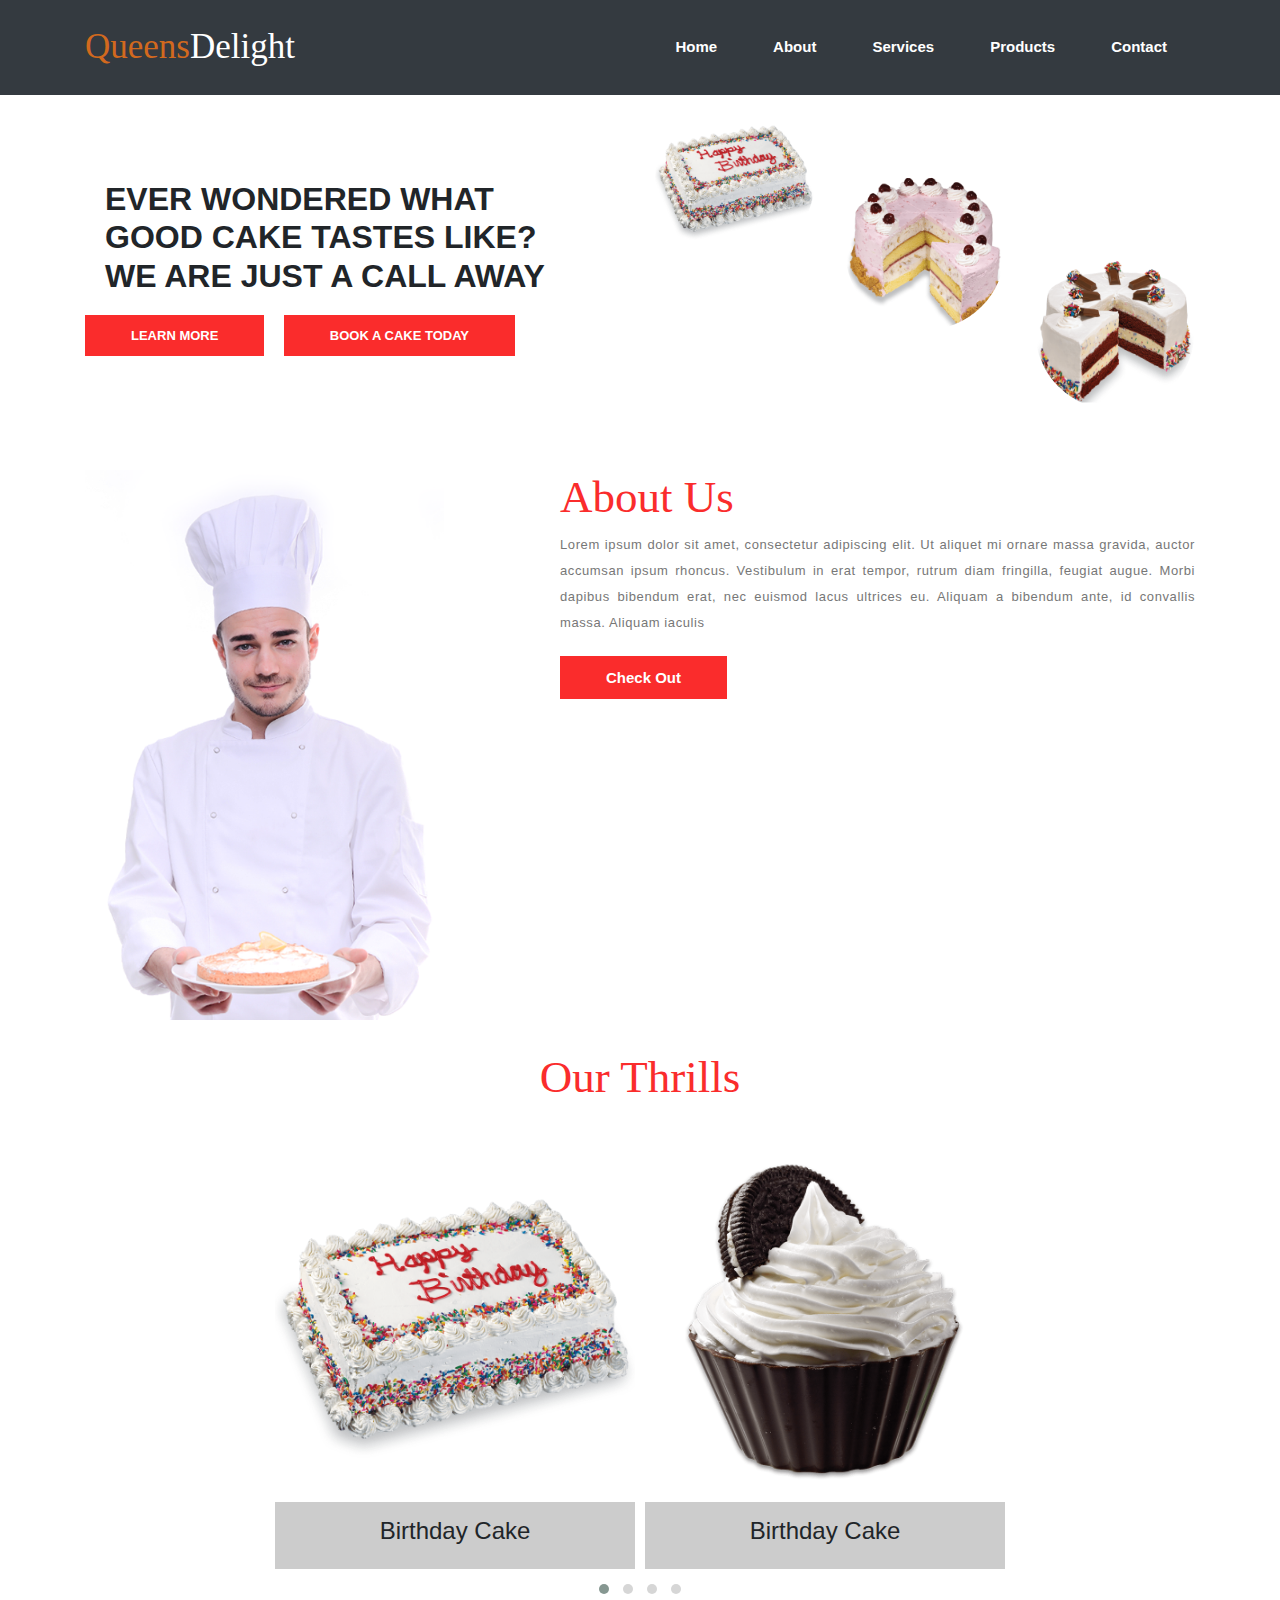
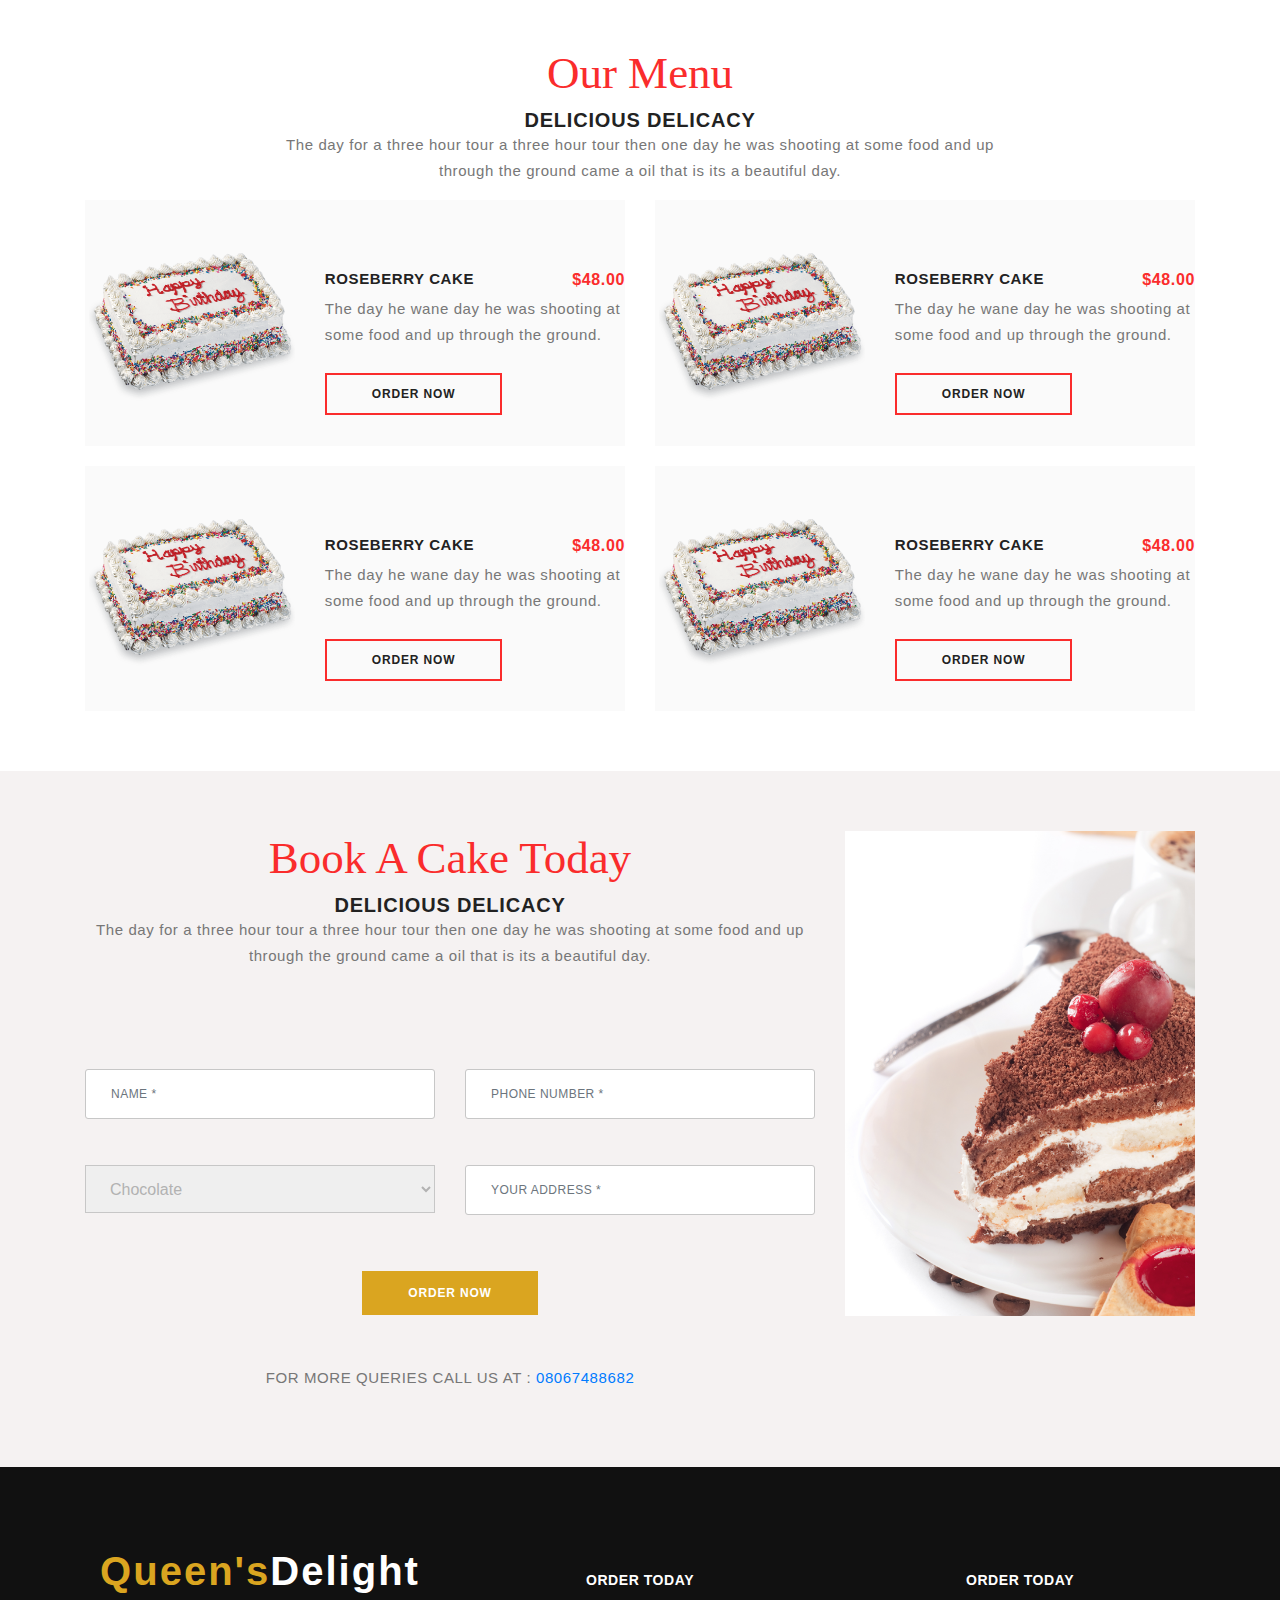
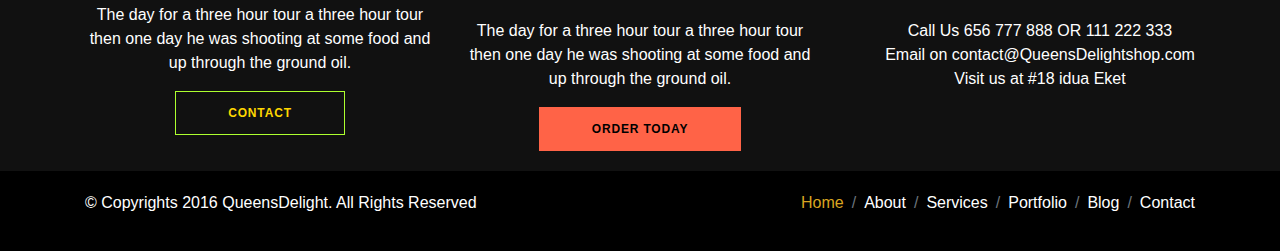
<file: index.html>
<!DOCTYPE html>
<html lang="en">
  <head>
    <meta charset="utf-8">
    <meta http-equiv="X-UA-Compatible" content="IE=edge">
    <meta name="viewport" content="width=device-width, initial-scale=1">
    <title>Queen'sDelight</title>
    <!-- Bootstrap core CSS -->
    <link href="./css/bootstrap.min.css" rel="stylesheet">
    <!-- Custom styles for this template -->
    <link href="css/style.css" rel="stylesheet">
    <link href="css/font-awesome.css" rel="stylesheet">

    <link href="css/owl.carousel.min.css" rel="stylesheet">
    <link href="css/owl.theme.default.min.css" rel="stylesheet">

  </head>

  <body>
    <nav class="navbar navbar-expand-lg navbar-dark bg-dark fixed-top">
      <div class="container">
        <a class="navbar-brand logo" href="index.html"><span>Queens</span>Delight</a>
      <button class="navbar-toggler" type="button" data-toggle="collapse" data-target="#navbarSupportedContent" aria-controls="navbarSupportedContent" aria-expanded="false" aria-label="Toggle navigation">
        <span class="navbar-toggler-icon"></span>
      </button>
    
      <div class="collapse navbar-collapse" id="navbarSupportedContent">
        <ul class="navbar-nav ml-auto ">
          <li class="nav-item active">
            <a class="nav-link" href="index.html">Home <span class="sr-only">(current)</span></a>
          </li>
          <li class="nav-item">
            <a class="nav-link" href="about.html">About</a>
          </li>
          <li class="nav-item">
            <a class="nav-link" href="service.html">Services</a>
          </li>
          <li class="nav-item">
            <a class="nav-link" href="product.html">Products</a>
          </li>
          <li class="nav-item">
            <a class="nav-link" href="contact.html">Contact</a>
          </li>
         
        </ul>
      </div>
      </div>
    </nav>

     <!-- <li class="nav-item dropdown">
            <a class="nav-link dropdown-toggle" href="#" id="navbarDropdown" role="button" data-toggle="dropdown" aria-haspopup="true" aria-expanded="false">
              Dropdown
            </a>
            <div class="dropdown-menu" aria-labelledby="navbarDropdown">
              <a class="dropdown-item" href="#">Action</a>
              <a class="dropdown-item" href="#">Another action</a>
              <div class="dropdown-divider"></div>
              <a class="dropdown-item" href="#">Something else here</a>
            </div>
          </li>
          <li class="nav-item">
            <a class="nav-link disabled" href="#" tabindex="-1" aria-disabled="true">Disabled</a>
          </li> -->
      
      <section class="showcase">
        <div class="container">
          <div class="row">
            <div class="col-md-6">
                <h2>Ever Wondered what <br><span>Good </span>cake tastes like?<br> We are just a call away</h2>
                <a href="#" class="learn-more">LEARN MORE</a>
                <a href="book.html" class="learn-more">Book a Cake Today</a>
            </div>
            <div class="col-md-2 col-4">
              <div class="show-image">
                <img src="Cakes/birthday-cake-rectangle.png" alt="" class="img-fluid">
              </div>
            </div>
            <div class="col-md-2 col-4">
              <div class="show-image1">
                <img src="Cakes/cheese-cake.png" alt="" class="img-fluid">
              </div>
            </div>
            <div class="col-md-2 col-4">
              <div class="show-image2">
                <img src="Cakes/cake-batter-confetti.png" alt="" class="img-fluid">
              </div>
            </div>
          </div>
            
        </div>
      </section>
      
      <section class="about-section">
        <div class="container">
          <div class="row">
            <div class="col-md-5">
              <img src="img/welcome.png" alt="delight" class="img-fluid about-img">
            </div>
            <div class="col-md-7">
              <h3>About Us</h3>
              <p>Lorem ipsum dolor sit amet, consectetur adipiscing elit. Ut aliquet mi ornare massa gravida, auctor accumsan ipsum rhoncus. Vestibulum in erat tempor, rutrum diam fringilla, feugiat augue. Morbi dapibus bibendum erat, nec euismod lacus ultrices eu. Aliquam a bibendum ante, id convallis massa. Aliquam iaculis</p>
              <a href="about.html">Check Out</a>
            </div>
          </div>
        </div>
      </section>

      <section>
        <div class="container">
            <div class="row">
                <div class="col-md-2">
      
                </div>
                <div class="col-md-8">
                  <section class="display">
                      <h3>Our Thrills</h3>
                  </section>
                  <div class="owl-carousel owl-theme" id="one">
                      <div class="item">
                          <div class="box">
                              <img src="Cakes/birthday-cake-rectangle.png" class="img-fluid">
                              <div class="cake-name">
                                <h4>Birthday Cake</h4>
                              </div>
                            </div>
                      </div>
                      <div class="item">
                          <div class="box">
                              <img src="Cakes/double-chocolate-devotion.png" class="img-fluid">
                              <div class="cake-name">
                                <h4>Birthday Cake</h4>
                              </div>
                            </div>
                      </div>
                      <div class="item">
                          <div class="box">
                              <img src="Cakes/sweet-cream-cupcake.png" class="img-fluid">
                              <div class="cake-name">
                                <h4>Birthday Cake</h4>
                              </div>
                            </div>
                      </div>
                      <div class="item">
                          <div class="box">
                              <img src="Cakes/oreo-overload.png" class="img-fluid">
                              <div class="cake-name">
                                <h4>Birthday Cake</h4>
                              </div>
                            </div>
                  
                        </div>
                        <div class="item">
                          <div class="box">
                              <img src="Cakes/petite-cake-2.jpg" class="img-fluid">
                              <div class="cake-name">
                                <h4>Birthday Cake</h4>
                              </div>
                            </div>
                    
                          </div>
                          <div class="item">
                            <div class="box">
                              <img src="Cakes/our-strawberry-blonde.png" class="img-fluid">
                              <div class="cake-name">
                                <h4>Birthday Cake</h4>
                              </div>
                            </div>
                      
                          </div>
                <div class="col-md-2">
                  
                </div>
              </div>
        </div>
       
      </section>

      <section class="menu-section">
        <div class="container">
            <h1>Our Menu</h1>
            <h4>Delicious Delicacy</h4>
            <p class="centered-p">The day for a three hour tour a three hour tour then one day he was shooting at some food and up through the ground came a oil that is its a beautiful day.</p>
            <div class="row">
              <div class="col-md-6">
                <div class="menu-box">
                  <div class="row">
                    <div class="col-md-5 col-4">
                        <img src="Cakes/birthday-cake-rectangle.png" alt="menu" class="img-fluid">
                    </div>
                    <div class="col-md-7 col-8">
                        <h3>ROSEBERRY CAKE <span>$48.00</span></h3>
                        <p>The day he wane day he was shooting at some food and up through the ground.</p>
                        <a href="#" title="Order Now">Order Now</a>
                    </div>
                  </div>
                </div>
              </div>
              <div class="col-md-6">
                  <div class="menu-box">
                    <div class="row">
                      <div class="col-md-5 col-4">
                          <img src="Cakes/birthday-cake-rectangle.png" alt="menu" class="img-fluid">
                      </div>
                      <div class="col-md-7 col-8">
                          <h3>ROSEBERRY CAKE <span>$48.00</span></h3>
                          <p>The day he wane day he was shooting at some food and up through the ground.</p>
                          <a href="#" title="Order Now">Order Now</a>
                      </div>
                    </div>
                  </div>
              </div>
              <div class="col-md-6">
                  <div class="menu-box">
                    <div class="row">
                      <div class="col-md-5 col-4">
                          <img src="Cakes/birthday-cake-rectangle.png" alt="menu" class="img-fluid">
                      </div>
                      <div class="col-md-7 col-8">
                          <h3>ROSEBERRY CAKE <span>$48.00</span></h3>
                          <p>The day he wane day he was shooting at some food and up through the ground.</p>
                          <a href="#" title="Order Now">Order Now</a>
                      </div>
                    </div>
                  </div>
              </div>
              <div class="col-md-6">
                  <div class="menu-box">
                    <div class="row">
                      <div class="col-md-5 col-4">
                          <img src="Cakes/birthday-cake-rectangle.png" alt="menu" class="img-fluid">
                      </div>
                      <div class="col-md-7 col-8">
                          <h3>ROSEBERRY CAKE <span>$48.00</span></h3>
                          <p>The day he wane day he was shooting at some food and up through the ground.</p>
                          <a href="#" title="Order Now">Order Now</a>
                      </div>
                    </div>
                  </div>
              </div>
            </div>
        </div>
      </section>

      

      <section class="call-to-book">
        <div class="container">
          <div class="row">
            <div class="col-md-8">
                <h1>Book A Cake Today</h1>
                <h4>Delicious Delicacy</h4>
                <p>The day for a three hour tour a three hour tour then one day he was shooting at some food and up through the ground came a oil that is its a beautiful day.</p>

                <form class="online-form">
                  <div class="row">
                      <div class=" form-group col-md-6 col-sm-6 col-6">
                          <input type="text" class="form-control" placeholder="Name *" required="">
                        </div>
                        <div class="form-group col-md-6 col-sm-6 col-6">
                          <input type="text" class="form-control" placeholder="Phone Number *" required="">
                        </div>
                        <div class="form-group col-md-6 col-sm-6 col-6">
                          <select>
                            <option>Chocolate</option>
                            <option>Vanilla</option>
                            <option>Strawberry</option>
                            <option>Raspberry</option>
                          </select>
                        </div>
                        <div class="form-group col-md-6 col-sm-6 col-6">
                          <input type="text" class="form-control" placeholder="Your Address *" required="">
                        </div>
                  </div>
                    
                    <a href="#" title="Order Now" class="order-now">Order Now</a>
                    <p>FOR MORE QUERIES CALL US AT :<a href="tel:08067488682" title="08067488682"> 08067488682</a></p>
                  </form>
            </div>
            <div class="col-md-4">
                <img src="img/order-online.png" class="img-fluid">
              </div>
          </div>
        </div>
      </section>

      

      

      <footer class="main-footer">
        <div class="container">
            <div class="row">
              <div class="col-md-4">
                <div class="aboutComp">
                  <h1><span>Queen's</span>Delight</h1>
                  <p>The day for a three hour tour a three hour tour then one day he was shooting at some food and up through the ground oil.</p>
                  <a href="contact.html" title="Contact" class="about-links">Contact</a>
                </div>
              </div>
              <div class="col-md-4">
                <div class="aboutComp">
                  <h3>Order Today</h3>
                  <p>The day for a three hour tour a three hour tour then one day he was shooting at some food and up through the ground oil.</p>
                  <a href="book.html" title="Contact" class="about-links order">Order Today</a>
                </div>
              </div>
              <div class="col-md-4">
                <div class="aboutComp">
                    <h3>Order Today</h3>
                  <ol>
                    <li>Call Us 656 777 888 OR 111 222 333</li>
                    <li>Email on contact@QueensDelightshop.com </li>
                    <li>Visit us at #18 idua Eket</li>
                  </ol>
                  
                  </div>
              </div>
            </div>
        </div>
        <div class="bottom-footer">
            <div class="container">
                <div class="footer-copyright">
                    <p>© Copyrights 2016 QueensDelight. All Rights Reserved</p>
                  </div>
                  <div class="footer-breadcrumb pull-right">
                    <ol class="breadcrumb">
                      <li  title="Home" class="breadcrumb-item active">Home</li>
                      <li class="breadcrumb-item"><a title="About Us" href="about.html">About</a></li>	
                      <li class="breadcrumb-item"><a title="Services" href="services.html">Services</a></li>
                      <li class="breadcrumb-item"><a title="Portfolio" href="gallery-2.html">Portfolio</a></li>
                      <li class="breadcrumb-item"><a title="Blog" href="blog.html">Blog</a></li>
                      <li class="breadcrumb-item"><a title="Contact" href="contact-2.html">Contact</a></li>
                    </ol>
                    
                  </div>
            </div>
        </div>
      </footer>
        
      <!-- <script>
          $(function() {
         $(window).on("scroll", function() {
             if($(window).scrollTop() > 50) {
                 $(".navbar").addClass("change_color");
             } else {
                 //remove the background property so it comes transparent again (defined in your css)
                $(".navbar").removeClass("change_color");
             }
         });
     });
     
         
         </script> -->
      
    

    <!-- Bootstrap core JavaScript
    ================================================== -->
    <!-- Placed at the end of the document so the pages load faster -->
    <script src="./js/jquery.js"></script>
    <script src="js/bootstrap.js"></script>
    <script src="./js/bootstrap.bundle.min.js"></script>
    <script src="js/owl.carousel.min.js"></script>
    <script src="js/owlss.js"></script>
    <script src="js/main.js"></script>
  </body>
</html>
</file>
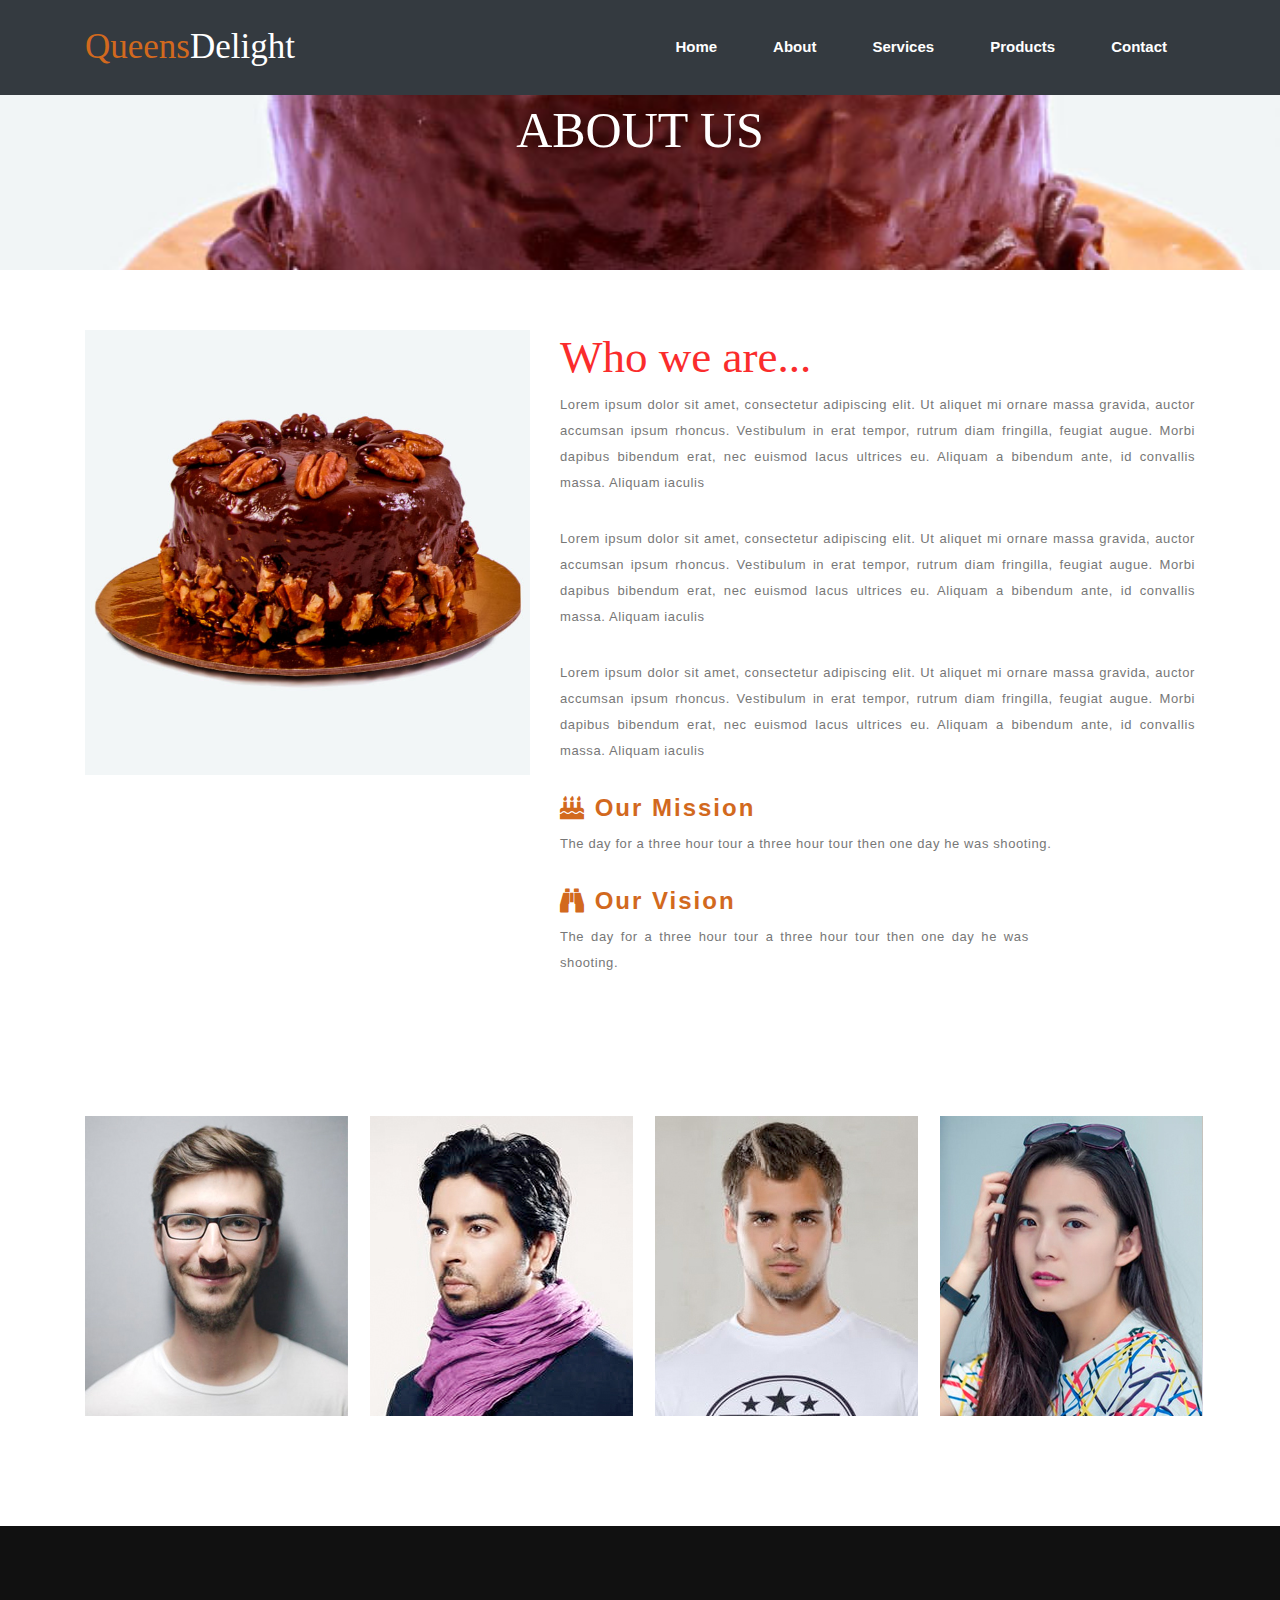
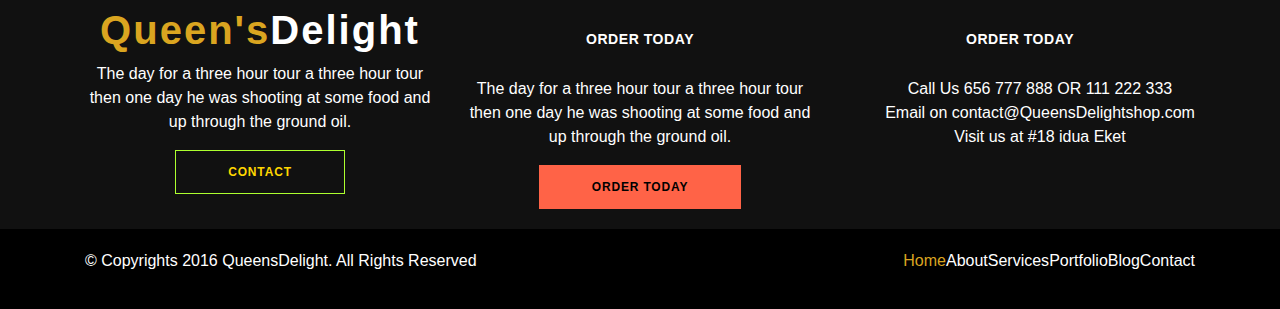
<file: about.html>
<!DOCTYPE html>
<html lang="en">
  <head>
    <meta charset="utf-8">
    <meta http-equiv="X-UA-Compatible" content="IE=edge">
    <meta name="viewport" content="width=device-width, initial-scale=1">
    <title>Queen'sDelight</title>
    <!-- Bootstrap core CSS -->
    <link href="css/bootstrap.css" rel="stylesheet">
    <!-- Custom styles for this template -->
    <link href="css/style.css" rel="stylesheet">
    <link href="css/font-awesome.css" rel="stylesheet">

  </head>

  <body>
      <nav class="navbar navbar-expand-lg navbar-dark bg-dark fixed-top">
        <div class="container">
          <a class="navbar-brand logo" href="index.html"><span>Queens</span>Delight</a>
        <button class="navbar-toggler" type="button" data-toggle="collapse" data-target="#navbarSupportedContent" aria-controls="navbarSupportedContent" aria-expanded="false" aria-label="Toggle navigation">
          <span class="navbar-toggler-icon"></span>
        </button>
      
        <div class="collapse navbar-collapse" id="navbarSupportedContent">
          <ul class="navbar-nav ml-auto ">
            <li class="nav-item active">
              <a class="nav-link" href="index.html">Home <span class="sr-only">(current)</span></a>
            </li>
            <li class="nav-item">
              <a class="nav-link" href="about.html">About</a>
            </li>
            <li class="nav-item">
              <a class="nav-link" href="service.html">Services</a>
            </li>
            <li class="nav-item">
              <a class="nav-link" href="product.html">Products</a>
            </li>
            <li class="nav-item">
              <a class="nav-link" href="contact.html">Contact</a>
            </li>
            
          </ul>
        </div>
        </div>
      </nav>

        <section class="header-background">
          <h1>About US</h1>
          
        </section>

      <section class="about-section">
        <div class="container">
          <div class="row">
            <div class="col-md-5">
                <img src="Cakes/petite-cake-1.jpg" alt="delight" class="img-fluid">
            </div>
            <div class="col-md-7">
              <h3>Who we are...</h3>
              <p>Lorem ipsum dolor sit amet, consectetur adipiscing elit. Ut aliquet mi ornare massa gravida, auctor accumsan ipsum rhoncus. Vestibulum in erat tempor, rutrum diam fringilla, feugiat augue. Morbi dapibus bibendum erat, nec euismod lacus ultrices eu. Aliquam a bibendum ante, id convallis massa. Aliquam iaculis</p>

              <p>Lorem ipsum dolor sit amet, consectetur adipiscing elit. Ut aliquet mi ornare massa gravida, auctor accumsan ipsum rhoncus. Vestibulum in erat tempor, rutrum diam fringilla, feugiat augue. Morbi dapibus bibendum erat, nec euismod lacus ultrices eu. Aliquam a bibendum ante, id convallis massa. Aliquam iaculis</p>

              <p>Lorem ipsum dolor sit amet, consectetur adipiscing elit. Ut aliquet mi ornare massa gravida, auctor accumsan ipsum rhoncus. Vestibulum in erat tempor, rutrum diam fringilla, feugiat augue. Morbi dapibus bibendum erat, nec euismod lacus ultrices eu. Aliquam a bibendum ante, id convallis massa. Aliquam iaculis</p>
              <div class="mission-vision">
                  <div class="row">
                      
                      <div class="col-md-12">
                        <h4><i class="fa fa-birthday-cake"></i> Our Mission</h3>
                        <p>The day for a three hour tour a three hour tour then one day he was shooting.</p>
                      </div>
                      
                      <div class="col-md-9">
                        <h4><i class="fa fa-binoculars"></i> Our Vision</h3>
                        <p>The day for a three hour tour a three hour tour then one day he was shooting.</p>
                      </div>
                  </div>
              </div>
              
              
              
            </div>
          </div>
        </div>
      </section>

      <section class="team-section">
        <div class="container">
          <div class="row">
            <div class="col-md-3 col-sm-12 col-6">
              <div class="member">
                <div class="img-box">
                  <img src="img/team-1.jpg" class="img-responsive">
                </div>
                <div class="member-details">
                  <div class="content">
                      <h1>Member Name<br><span>Master Baker</span></h1>

                      <ul>
                        <li><a href="#"><i class="fa fa-facebook" aria-hidden="true"></i></a></li>
                        <li><a href="#"><i class="fa fa-twitter"></i></a></li>
                        <li><a href="#"><i class="fa fa-linkedin"></i></a></li>
                        <li><a href="#"><i class="fa fa-instagram"></i></a></li>
                      </ul>
                  </div>
                </div>
              </div>
            </div>

            <div class="col-md-3 col-sm-12 col-6">
                <div class="member">
                  <div class="img-box">
                    <img src="img/team-2.jpg" class="img-responsive">
                  </div>
                  <div class="member-details">
                      <div class="content">
                          <h1>Member Name<br><span>Master Baker</span></h1>

                          <ul>
                            <li><a href="#"><i class="fa fa-facebook" aria-hidden="true"></i></a></li>
                            <li><a href="#"><i class="fa fa-twitter"></i></a></li>
                            <li><a href="#"><i class="fa fa-linkedin"></i></a></li>
                            <li><a href="#"><i class="fa fa-instagram"></i></a></li>
                          </ul>
                      </div>
                  </div>
                </div>
              </div>

              <div class="col-md-3 col-sm-6 col-6">
                  <div class="member">
                    <div class="img-box">
                      <img src="img/team-3.jpg" class="img-responsive">
                    </div>
                    <div class="member-details">
                        <div class="content">
                            <h1>Member Name<br><span>Master Baker</span></h1>

                            <ul>
                              <li><a href="#"><i class="fa fa-facebook"></i></a></li>
                              <li><a href="#"><i class="fa fa-twitter"></i></a></li>
                              <li><a href="#"><i class="fa fa-linkedin"></i></a></li>
                              <li><a href="#"><i class="fa fa-instagram"></i></a></li>
                            </ul>
                        </div>
                    
                    </div>
                  </div>
                </div>

                <div class="col-md-3 col-sm-6 col-6">
                    <div class="member">
                      <div class="img-box">
                        <img src="img/team-4.jpg" class="img-responsive">
                      </div>
                      <div class="member-details">
                          <div class="content">
                              <h1>Member Name<br><span>Master Baker</span></h1>

                              <ul>
                                <li><a href="#"><i class="fa fa-facebook" aria-hidden="true"></i></a></li>
                                <li><a href="#"><i class="fa fa-twitter"></i></a></li>
                                <li><a href="#"><i class="fa fa-linkedin"></i></a></li>
                                <li><a href="#"><i class="fa fa-instagram"></i></a></li>
                              </ul>
                          </div>
                        
                      </div>
                    </div>
                  </div>
          </div>
        </div>
      </section>

     
      <footer class="main-footer">
          <div class="container">
              <div class="row">
                <div class="col-md-4">
                  <div class="aboutComp">
                    <h1><span>Queen's</span>Delight</h1>
                    <p>The day for a three hour tour a three hour tour then one day he was shooting at some food and up through the ground oil.</p>
                    <a href="contact.html" title="Contact" class="about-links">Contact</a>
                  </div>
                </div>
                <div class="col-md-4">
                  <div class="aboutComp">
                    <h3>Order Today</h3>
                    <p>The day for a three hour tour a three hour tour then one day he was shooting at some food and up through the ground oil.</p>
                    <a href="book.html" title="Contact" class="about-links order">Order Today</a>
                  </div>
                </div>
                <div class="col-md-4">
                  <div class="aboutComp">
                      <h3>Order Today</h3>
                    <ol>
                      <li>Call Us 656 777 888 OR 111 222 333</li>
                      <li>Email on contact@QueensDelightshop.com </li>
                      <li>Visit us at #18 idua Eket</li>
                    </ol>
                    
                    </div>
                </div>
              </div>
          </div>
          <div class="bottom-footer">
              <div class="container">
                  <div class="footer-copyright">
                      <p>© Copyrights 2016 QueensDelight. All Rights Reserved</p>
                    </div>
                    <div class="footer-breadcrumb pull-right">
                      <ol class="breadcrumb">
                        <li title="Home" class="active">Home</li>
                        <li><a title="About Us" href="about.html">About</a></li>							
                        <li><a title="Services" href="services.html">Services</a></li>
                        <li><a title="Portfolio" href="gallery-2.html">Portfolio</a></li>
                        <li><a title="Blog" href="blog.html">Blog</a></li>
                        <li><a title="Contact" href="contact-2.html">Contact</a></li>
                      </ol>
                    </div>
              </div>
          </div>
        </footer>
        
       
      
    

    <!-- Bootstrap core JavaScript
    ================================================== -->
    <!-- Placed at the end of the document so the pages load faster -->
    <script src="https://ajax.googleapis.com/ajax/libs/jquery/1.11.1/jquery.min.js"></script>
    <script src="js/bootstrap.js"></script>
    <script src="js/main.js"></script>
  </body>
</html>
</file>
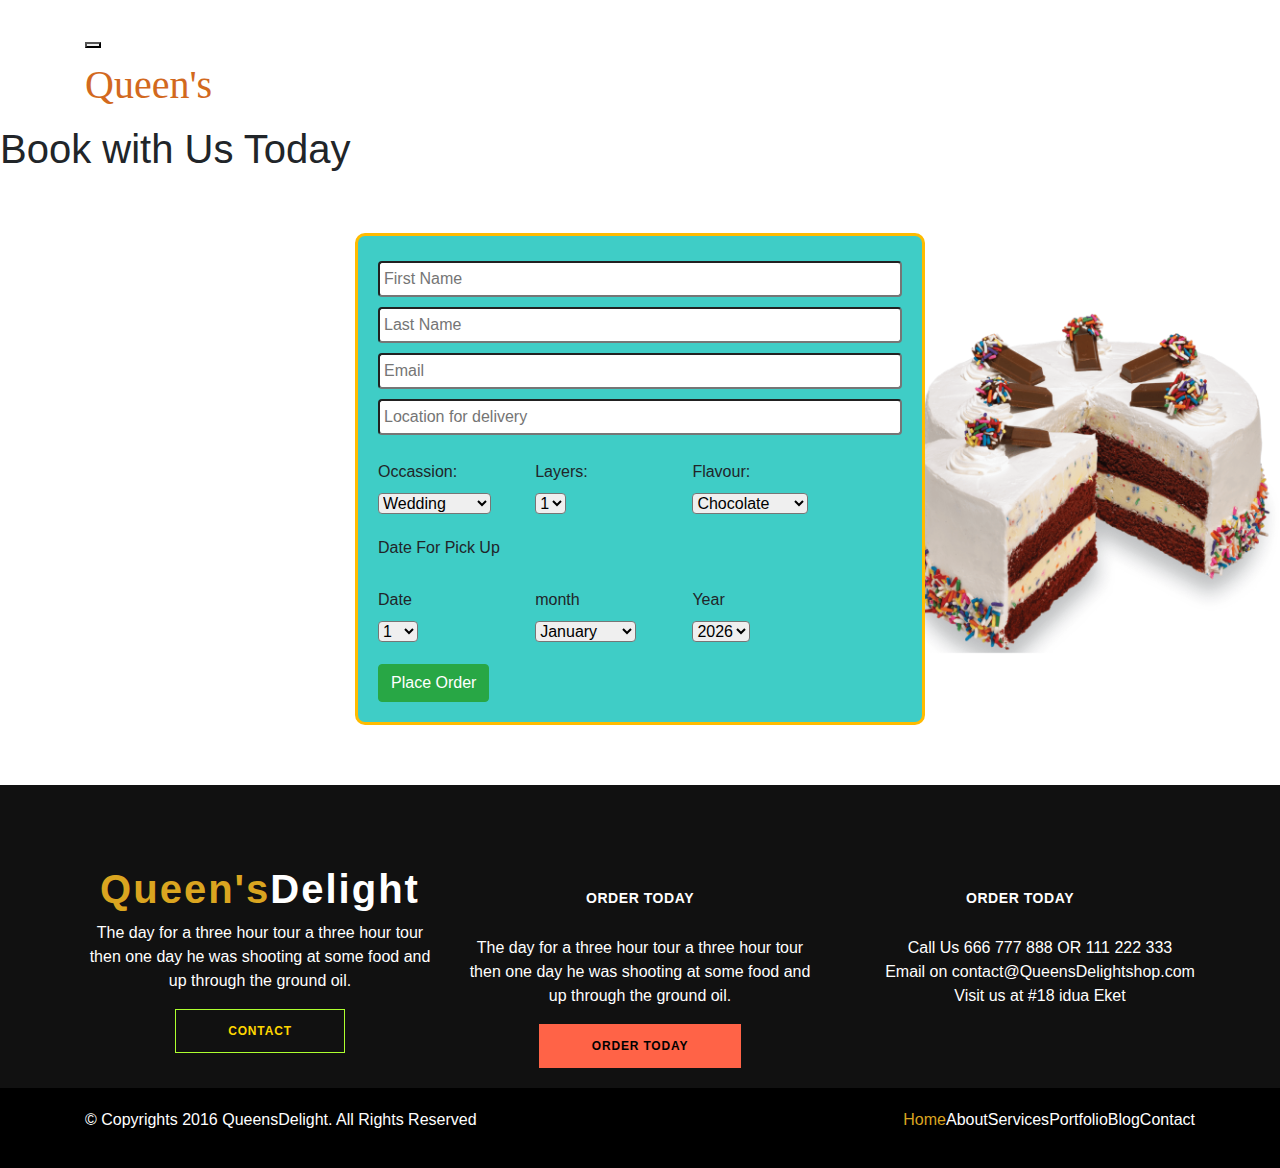
<file: book.html>
<!DOCTYPE html>
<html lang="en">
  <head>
    <meta charset="utf-8">
    <meta http-equiv="X-UA-Compatible" content="IE=edge">
    <meta name="viewport" content="width=device-width, initial-scale=1">
    <title>Queen'sDelight</title>
    <!-- Bootstrap core CSS -->
    <link href="css/bootstrap.css" rel="stylesheet">
    <!-- Custom styles for this template -->
    <link href="css/style.css" rel="stylesheet">
    <link href="css/font-awesome.css" rel="stylesheet">

  </head>

  <body>
      <nav class="navbar navbar-default navbar-fixed-top">
          <div class="container">
            <div class="navbar-header">
              <button type="button" class="navbar-toggle" data-toggle="collapse" data-target="#myNavbar">
                <span class="icon-bar"></span>
                <span class="icon-bar"></span>
                <span class="icon-bar"></span>
              </button>
              <a class="logo" href="#"><h1><span>Queen's</span>Delight</h1></a>
            </div>
            <div class="collapse navbar-collapse" id="myNavbar">
              <ul class="nav navbar-nav navbar-right">
                <li class="active"><a href="index.html">Home</a></li>
                <li><a href="about.html">About</a></li>
                <li><a href="service.html">Services</a></li>
                <li><a href="product.html">Our Products</a></li>
                <li><a href="contact.html">Contact</a></li>
              </ul>
             
            </div>
          </div>
        </nav>

     
      <h1 class="centered-text">Book with Us Today</h1>
      <section class="booking-section">
        <div class="container">
          <div class="row">
              <div class="col-md-3"></div>
                <div class="col-md-6 booking-form">
                        <form action="" id="bookaCake">
                            <input type="text" placeholder="First Name" id="firstName"><br>
                            <input type="text" placeholder="Last Name" id="lastName"><br>
                            <input type="email" placeholder="Email" id="yourEmail"><br>
                            <input type="text" placeholder="Location for delivery" id="yourLocation"><br>
                            <div class="inline-box">
                                <label>Occassion: </label><br>
                                <select id="occasion">
                                    
                                </select>
                            </div>
                            <div class="inline-box">
                                <label>Layers: </label><br>
                                <select id="layer">
                                   
                                </select><br>
                            </div>
                            <div class="inline-box">
                                <label>Flavour: </label><br>
                                <select id="flavour">
                                    
                                </select>
                            </div>
                
                            <label>Date For Pick Up</label><br>
                            <div class="inline-box">
                                <label>Date</label><br>
                                <select id="yourDay">
                                    
                                </select><br>
                            </div>
                            <div class="inline-box">
                                <label>month</label><br>
                                <select id="yourMonth">
                                    
                                </select><br>
                            </div>
                            <div class="inline-box">
                                <label>Year</label><br>
                                <select id="yourYear">
                                    
                                </select><br>
                            </div>

                            <button class="btn btn-success">Place Order</button>
                
                        </form>
                    </div>
                    <div class="col-md-3">

                    </div>
            
          </div>
        </div>
      </section>
      

      

      
     
      <footer class="main-footer">
          <div class="container">
              <div class="row">
                <div class="col-md-4">
                  <div class="aboutComp">
                    <h1><span>Queen's</span>Delight</h1>
                    <p>The day for a three hour tour a three hour tour then one day he was shooting at some food and up through the ground oil.</p>
                    <a href="contact.html" title="Contact" class="about-links">Contact</a>
                  </div>
                </div>
                <div class="col-md-4">
                  <div class="aboutComp">
                    <h3>Order Today</h3>
                    <p>The day for a three hour tour a three hour tour then one day he was shooting at some food and up through the ground oil.</p>
                    <a href="book.html" title="Contact" class="about-links order">Order Today</a>
                  </div>
                </div>
                <div class="col-md-4">
                  <div class="aboutComp">
                      <h3>Order Today</h3>
                    <ol>
                      <li>Call Us 666 777 888 OR 111 222 333</li>
                      <li>Email on contact@QueensDelightshop.com </li>
                      <li>Visit us at #18 idua Eket</li>
                    </ol>
                    
                    </div>
                </div>
              </div>
          </div>
          <div class="bottom-footer">
              <div class="container">
                  <div class="footer-copyright">
                      <p>© Copyrights 2016 QueensDelight. All Rights Reserved</p>
                    </div>
                    <div class="footer-breadcrumb pull-right">
                      <ol class="breadcrumb">
                        <li title="Home" class="active">Home</li>
                        <li><a title="About Us" href="about.html">About</a></li>							
                        <li><a title="Services" href="services.html">Services</a></li>
                        <li><a title="Portfolio" href="gallery-2.html">Portfolio</a></li>
                        <li><a title="Blog" href="blog.html">Blog</a></li>
                        <li><a title="Contact" href="contact-2.html">Contact</a></li>
                      </ol>
                    </div>
              </div>
          </div>
        </footer>
          
        
       
      
    

    <!-- Bootstrap core JavaScript
    ================================================== -->
    <!-- Placed at the end of the document so the pages load faster -->
    <script src="https://ajax.googleapis.com/ajax/libs/jquery/1.11.1/jquery.min.js"></script>
    <script src="js/bootstrap.js"></script>
    <script src="js/main.js"></script>
  </body>
</html>
</file>
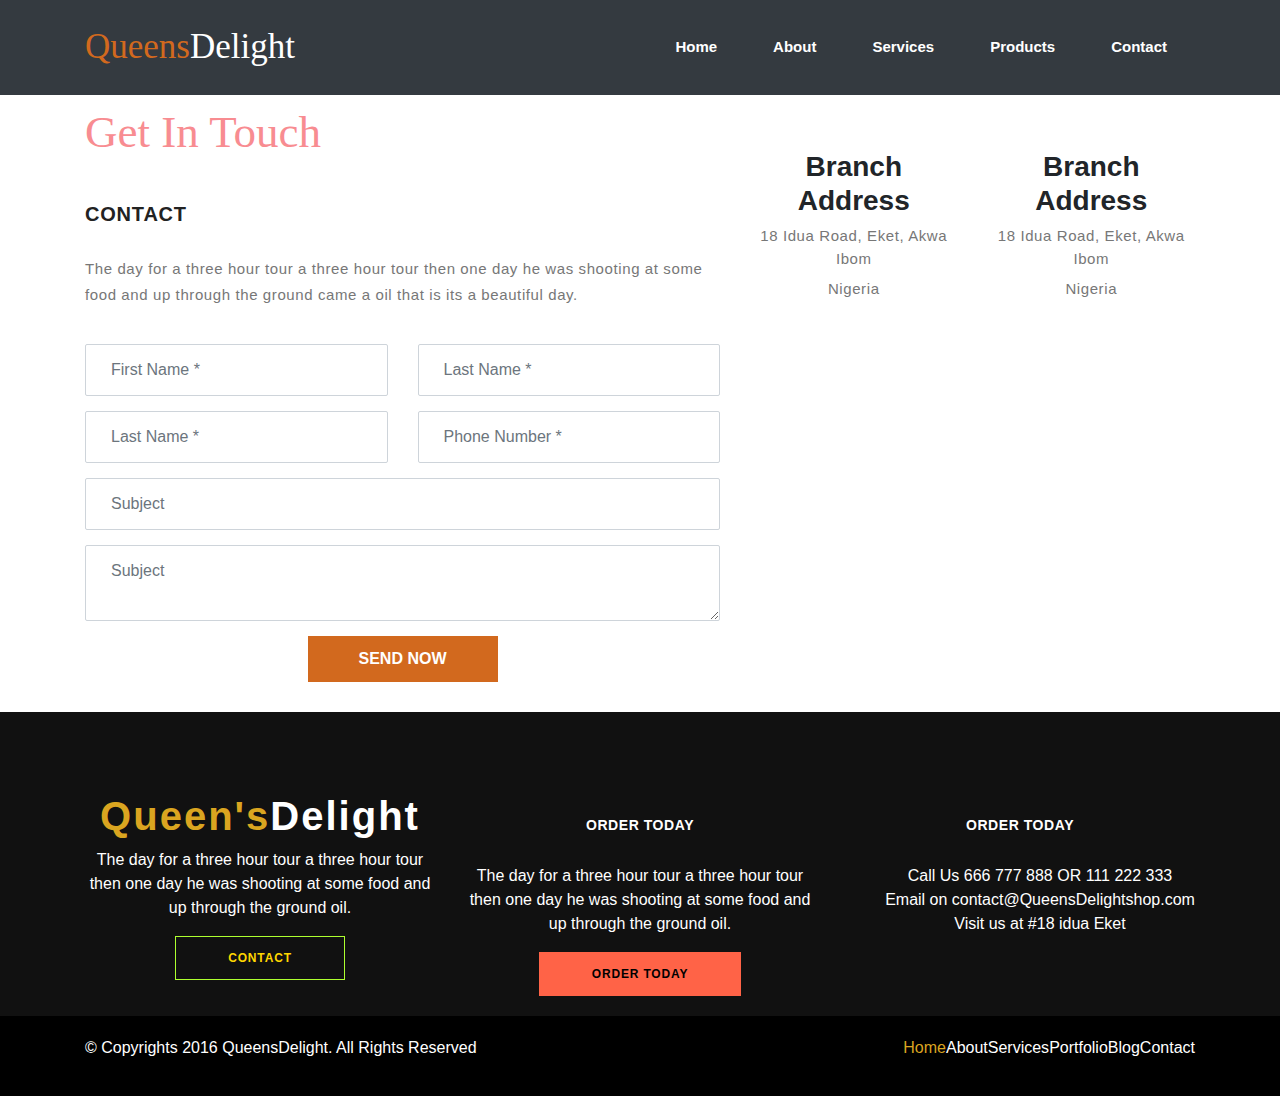
<file: contact.html>
<!DOCTYPE html>
<html lang="en">
  <head>
    <meta charset="utf-8">
    <meta http-equiv="X-UA-Compatible" content="IE=edge">
    <meta name="viewport" content="width=device-width, initial-scale=1">
    <title>Queen'sDelight</title>
    <!-- Bootstrap core CSS -->
    <link href="css/bootstrap.css" rel="stylesheet">
    <!-- Custom styles for this template -->
    <link href="css/style.css" rel="stylesheet">
    <link href="css/font-awesome.css" rel="stylesheet">

  </head>

  <body>
      <nav class="navbar navbar-expand-lg navbar-dark bg-dark fixed-top">
          <div class="container">
            <a class="navbar-brand logo" href="#"><span>Queens</span>Delight</a>
          <button class="navbar-toggler" type="button" data-toggle="collapse" data-target="#navbarSupportedContent" aria-controls="navbarSupportedContent" aria-expanded="false" aria-label="Toggle navigation">
            <span class="navbar-toggler-icon"></span>
          </button>
        
          <div class="collapse navbar-collapse" id="navbarSupportedContent">
            <ul class="navbar-nav ml-auto ">
              <li class="nav-item active">
                <a class="nav-link" href="index.html">Home <span class="sr-only">(current)</span></a>
              </li>
              <li class="nav-item">
                <a class="nav-link" href="about.html">About</a>
              </li>
              <li class="nav-item">
                <a class="nav-link" href="service.html">Services</a>
              </li>
              <li class="nav-item">
                <a class="nav-link" href="product.html">Products</a>
              </li>
              <li class="nav-item">
                <a class="nav-link" href="contact.html">Contact</a>
              </li>
             
            </ul>
          </div>
          </div>
        </nav>


    <section class="contact-section">
      <div class="container">
        <div class="row">
          
          <div class="col-md-7">
            <div class="title-header">
                <h1>Get in touch</h1>
                <h4>Contact</h4>
                <p>The day for a three hour tour a three hour tour then one day he was shooting at some food and up through the ground came a oil that is its a beautiful day.</p>
            </div>
                
              <form class="online-form">
                <div class="row">
                    <div class="col-md-6 col-sm-6 col-6">
                      <input type="text" class="form-control" placeholder="First Name *" required="">
                    </div>
  
                    <div class="col-md-6 col-sm-6 col-6">
                      <input type="text" class="form-control" placeholder="Last Name *" required="">
                    </div>
                    <div class="col-md-6 col-sm-6 col-6">
                      <input type="email" class="form-control" placeholder="Last Name *" required="">
                    </div>
  
                    <div class="col-md-6 col-sm-6 col-6">
                      <input type="text" class="form-control" placeholder="Phone Number *" required="">
                    </div>
                    
                    <div class="col-md-12 col-sm-12 col-12">
                      <input type="text" class="form-control" placeholder="Subject" required="">
                    </div>
  
                    <div class="col-md-12 col-sm-12 col-12">
                      <textarea type="text" class="form-control" placeholder="Subject" required=""></textarea>
                    </div>
                </div>
                  
                  <input type="submit" title="Send Now" value="Send Now" id="btn_submit" name="Send Now">

                  <div id="alert-msg" class="alert-msg"></div>
                  
                </form>
          </div>
          <div class="col-md-5">
            <div class="row">
              <div class="col-md-6">
                  <div class="contact-info">
                    <h3>Branch Address</h3>
                    <p>18 Idua Road, Eket, Akwa Ibom</p>
                    <p>Nigeria</p>
                  </div>
        
              </div>
              <div class="col-md-6">
                  <div class="contact-info">
                    <h3>Branch Address</h3>
                    <p>18 Idua Road, Eket, Akwa Ibom</p>
                    <p>Nigeria</p>
                  </div>
        
              </div>
            </div>
            
          </div>
      </div>
    </section>
     
      

     
      <footer class="main-footer">
          <div class="container">
              <div class="row">
                <div class="col-md-4">
                  <div class="aboutComp">
                    <h1><span>Queen's</span>Delight</h1>
                    <p>The day for a three hour tour a three hour tour then one day he was shooting at some food and up through the ground oil.</p>
                    <a href="contact.html" title="Contact" class="about-links">Contact</a>
                  </div>
                </div>
                <div class="col-md-4">
                  <div class="aboutComp">
                    <h3>Order Today</h3>
                    <p>The day for a three hour tour a three hour tour then one day he was shooting at some food and up through the ground oil.</p>
                    <a href="book.html" title="Contact" class="about-links order">Order Today</a>
                  </div>
                </div>
                <div class="col-md-4">
                  <div class="aboutComp">
                      <h3>Order Today</h3>
                    <ol>
                      <li>Call Us 666 777 888 OR 111 222 333</li>
                      <li>Email on contact@QueensDelightshop.com </li>
                      <li>Visit us at #18 idua Eket</li>
                    </ol>
                    
                    </div>
                </div>
              </div>
          </div>
          <div class="bottom-footer">
              <div class="container">
                  <div class="footer-copyright">
                      <p>© Copyrights 2016 QueensDelight. All Rights Reserved</p>
                    </div>
                    <div class="footer-breadcrumb pull-right">
                      <ol class="breadcrumb">
                        <li title="Home" class="active">Home</li>
                        <li><a title="About Us" href="about.html">About</a></li>							
                        <li><a title="Services" href="services.html">Services</a></li>
                        <li><a title="Portfolio" href="gallery-2.html">Portfolio</a></li>
                        <li><a title="Blog" href="blog.html">Blog</a></li>
                        <li><a title="Contact" href="contact-2.html">Contact</a></li>
                      </ol>
                    </div>
              </div>
          </div>
        </footer>
          
        
       
      
    

    <!-- Bootstrap core JavaScript
    ================================================== -->
    <!-- Placed at the end of the document so the pages load faster -->
    <script src="js/jquery.js"></script>
    <script src="js/bootstrap.js"></script>
    <script src="js/main.js"></script>
  </body>
</html>
</file>
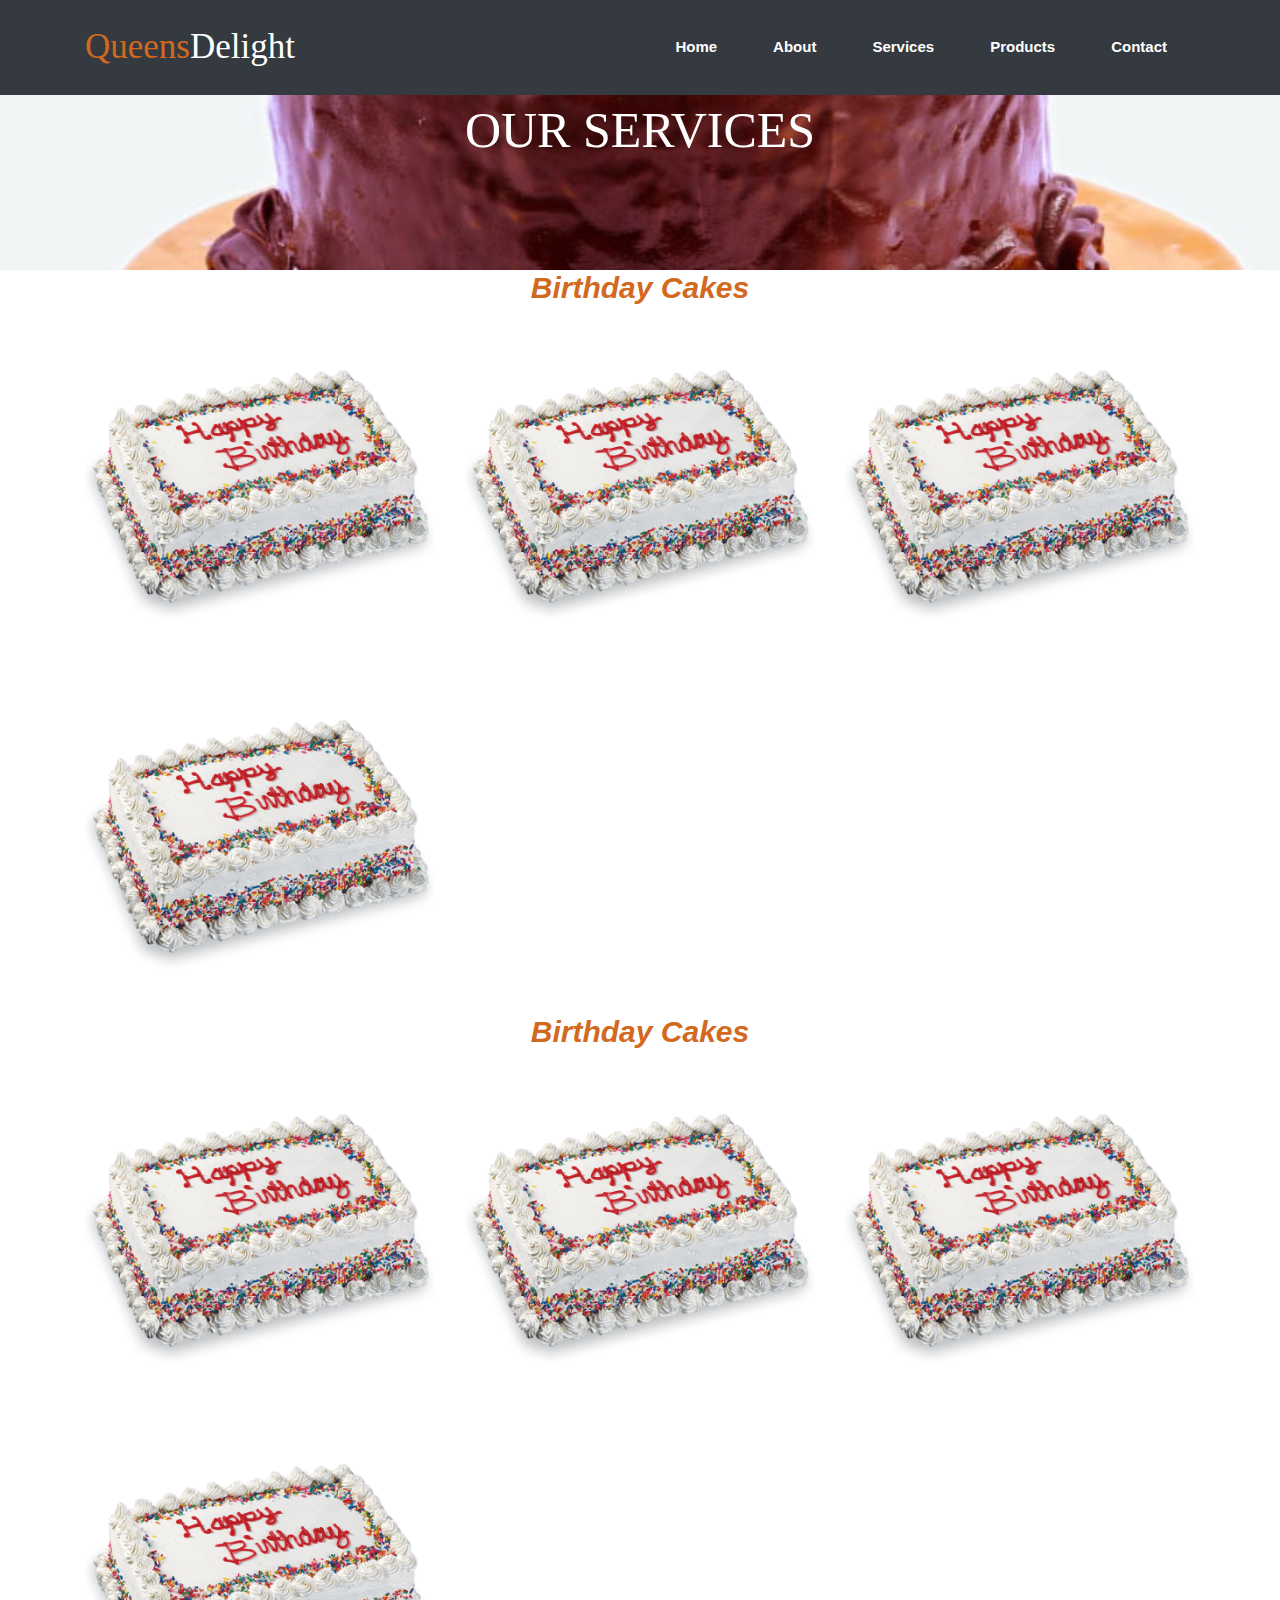
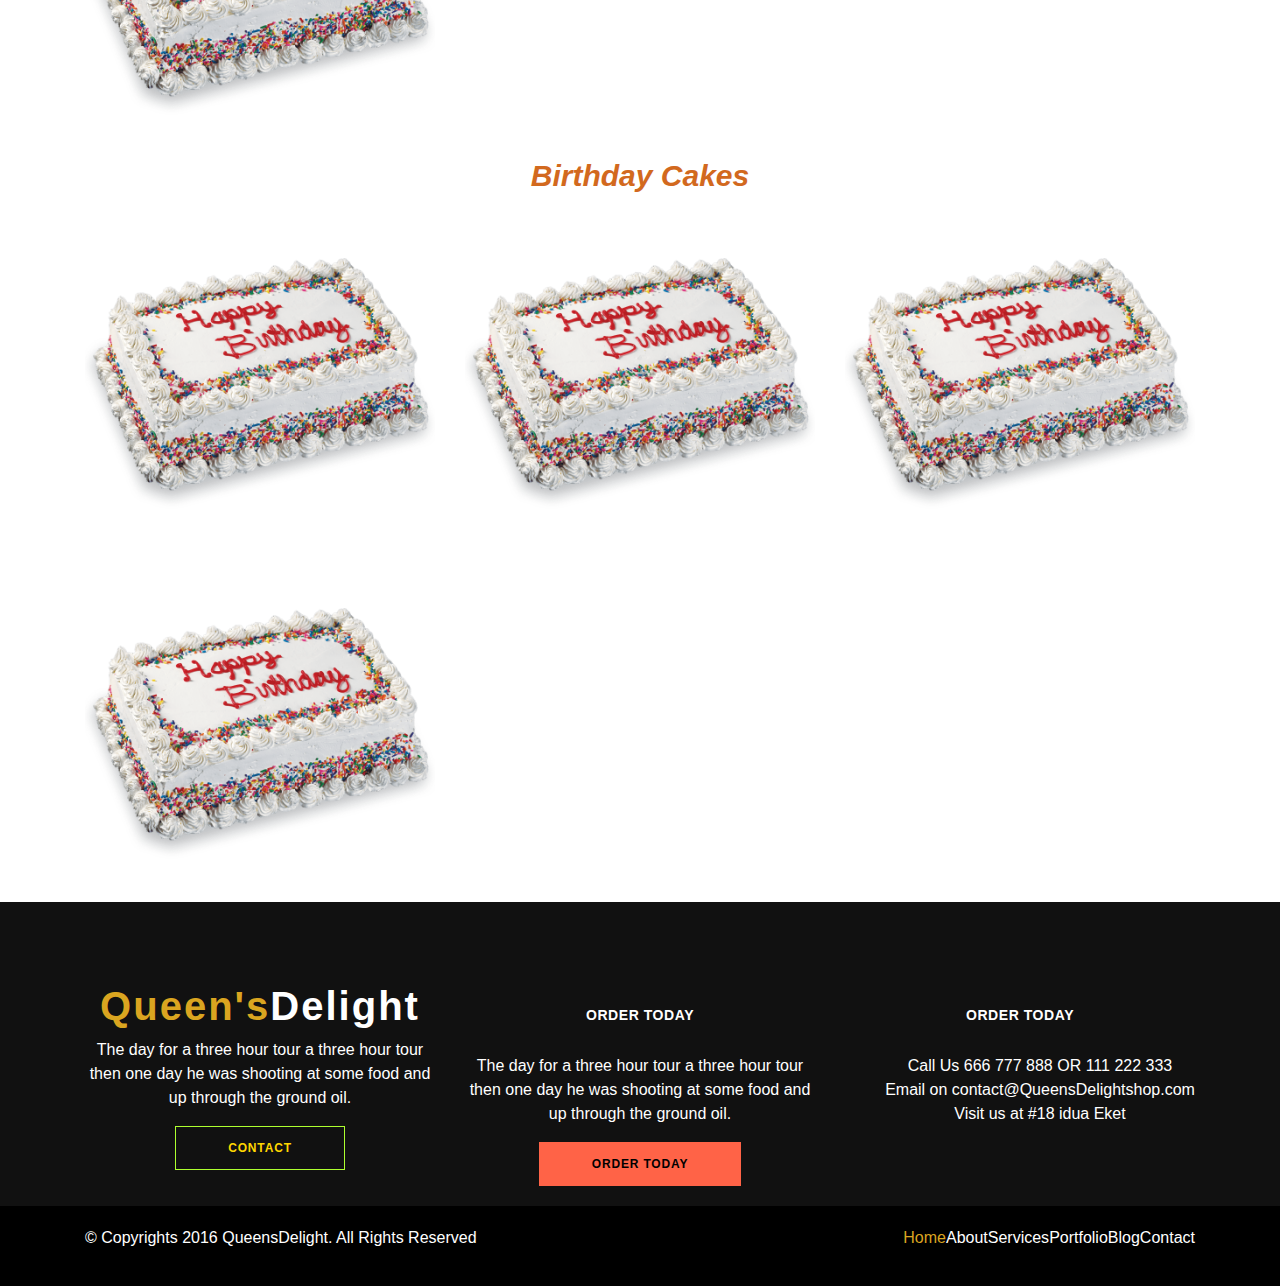
<file: product.html>
<!DOCTYPE html>
<html lang="en">
  <head>
    <meta charset="utf-8">
    <meta http-equiv="X-UA-Compatible" content="IE=edge">
    <meta name="viewport" content="width=device-width, initial-scale=1">
    <title>Queen'sDelight</title>
    <!-- Bootstrap core CSS -->
    <link href="css/bootstrap.css" rel="stylesheet">
    <!-- Custom styles for this template -->
    <link href="css/style.css" rel="stylesheet">
    <link href="css/font-awesome.css" rel="stylesheet">

  </head>

  <body>
      <nav class="navbar navbar-expand-lg navbar-dark bg-dark fixed-top">
        <div class="container">
        <a class="navbar-brand logo" href="index.html"><span>Queens</span>Delight</a>
        <button class="navbar-toggler" type="button" data-toggle="collapse" data-target="#navbarSupportedContent" aria-controls="navbarSupportedContent" aria-expanded="false" aria-label="Toggle navigation">
          <span class="navbar-toggler-icon"></span>
        </button>
      
        <div class="collapse navbar-collapse" id="navbarSupportedContent">
          <ul class="navbar-nav ml-auto ">
            <li class="nav-item active">
              <a class="nav-link" href="index.html">Home <span class="sr-only">(current)</span></a>
            </li>
            <li class="nav-item">
              <a class="nav-link" href="about.html">About</a>
            </li>
            <li class="nav-item">
              <a class="nav-link" href="service.html">Services</a>
            </li>
            <li class="nav-item">
              <a class="nav-link" href="product.html">Products</a>
            </li>
            <li class="nav-item">
              <a class="nav-link" href="contact.html">Contact</a>
            </li>
            
          </ul>
        </div>
        </div>
      </nav>

        <section class="header-background">
          <h1>Our Services </h1>
          
        </section>

        <section >
          <div class="container">
            <div class="gallery-header">
                <h3>Birthday Cakes</h3>
            </div>
            
            <div class="row">
              <div class="col-md-4">
                <div class="product-gallery">
                  <div class="img-box">
                    <img src="Cakes/birthday-cake-rectangle.png" class="img-fluid">
                  </div>
                  <div class="prod-details">
                    <div class="content">
                      <h3>Product Name</h3>
                        <p>The shooting at some food and up through the ground oil.</p>
                    </div>
                  </div>
                </div>
              </div>

              <div class="col-md-4">
                <div class="product-gallery">
                  <div class="img-box">
                    <img src="Cakes/birthday-cake-rectangle.png" class="img-fluid">
                  </div>
                  <div class="prod-details">
                    <div class="content">
                      <h3>Product Name</h3>
                        <p>The shooting at some food and up through the ground oil.</p>
                    </div>
                  </div>
                </div>
              </div>

              <div class="col-md-4">
                <div class="product-gallery">
                  <div class="img-box">
                    <img src="Cakes/birthday-cake-rectangle.png" class="img-fluid">
                  </div>
                  <div class="prod-details">
                    <div class="content">
                      <h3>Product Name</h3>
                        <p>The shooting at some food and up through the ground oil.</p>
                    </div>
                  </div>
                </div>
              </div>

              <div class="col-md-4">
                <div class="product-gallery">
                  <div class="img-box">
                    <img src="Cakes/birthday-cake-rectangle.png" class="img-fluid">
                  </div>
                  <div class="prod-details">
                    <div class="content">
                      <h3>Product Name</h3>
                        <p>The shooting at some food and up through the ground oil.</p>
                    </div>
                  </div>
                </div>
              </div>


            </div>
          </div>
        </section>

        <section >
            <div class="container">
              <div class="gallery-header">
                  <h3>Birthday Cakes</h3>
              </div>
              
              <div class="row">
                <div class="col-md-4">
                  <div class="product-gallery">
                    <div class="img-box">
                      <img src="Cakes/birthday-cake-rectangle.png" class="img-fluid">
                    </div>
                    <div class="prod-details">
                      <div class="content">
                        <h3>Product Name</h3>
                          <p>The shooting at some food and up through the ground oil.</p>
                      </div>
                    </div>
                  </div>
                </div>
  
                <div class="col-md-4">
                  <div class="product-gallery">
                    <div class="img-box">
                      <img src="Cakes/birthday-cake-rectangle.png" class="img-fluid">
                    </div>
                    <div class="prod-details">
                      <div class="content">
                        <h3>Product Name</h3>
                          <p>The shooting at some food and up through the ground oil.</p>
                      </div>
                    </div>
                  </div>
                </div>
  
                <div class="col-md-4">
                  <div class="product-gallery">
                    <div class="img-box">
                      <img src="Cakes/birthday-cake-rectangle.png" class="img-fluid">
                    </div>
                    <div class="prod-details">
                      <div class="content">
                        <h3>Product Name</h3>
                          <p>The shooting at some food and up through the ground oil.</p>
                      </div>
                    </div>
                  </div>
                </div>
  
                <div class="col-md-4">
                  <div class="product-gallery">
                    <div class="img-box">
                      <img src="Cakes/birthday-cake-rectangle.png" class="img-fluid">
                  </div>
                  <div class="prod-details">
                    <div class="content">
                      <h3>Product Name</h3>
                        <p>The shooting at some food and up through the ground oil.</p>
                    </div>
                  </div>
                </div>
              </div>

            </div>
          </div>
        </section>

        <section >
            <div class="container">
              <div class="gallery-header">
                  <h3>Birthday Cakes</h3>
              </div>
              
              <div class="row">
                <div class="col-md-4">
                  <div class="product-gallery">
                    <div class="img-box">
                      <img src="Cakes/birthday-cake-rectangle.png" class="img-fluid">
                    </div>
                    <div class="prod-details">
                      <div class="content">
                        <h3>Product Name</h3>
                          <p>The shooting at some food and up through the ground oil.</p>
                      </div>
                    </div>
                  </div>
                </div>
  
                <div class="col-md-4">
                  <div class="product-gallery">
                    <div class="img-box">
                      <img src="Cakes/birthday-cake-rectangle.png" class="img-fluid">
                    </div>
                    <div class="prod-details">
                      <div class="content">
                        <h3>Product Name</h3>
                          <p>The shooting at some food and up through the ground oil.</p>
                      </div>
                    </div>
                  </div>
                </div>
  
                <div class="col-md-4">
                  <div class="product-gallery">
                    <div class="img-box">
                      <img src="Cakes/birthday-cake-rectangle.png" class="img-fluid">
                    </div>
                    <div class="prod-details">
                      <div class="content">
                        <h3>Product Name</h3>
                          <p>The shooting at some food and up through the ground oil.</p>
                      </div>
                    </div>
                  </div>
                </div>
  
                <div class="col-md-4">
                  <div class="product-gallery">
                    <div class="img-box">
                      <img src="Cakes/birthday-cake-rectangle.png" class="img-fluid">
                    </div>
                    <div class="prod-details">
                      <div class="content">
                        <h3>Product Name</h3>
                          <p>The shooting at some food and up through the ground oil.</p>
                      </div>
                    </div>
                  </div>
                </div>

              </div>
            </div>
          </section>

     
     

      

      
     
      <footer class="main-footer">
          <div class="container">
              <div class="row">
                <div class="col-md-4">
                  <div class="aboutComp">
                    <h1><span>Queen's</span>Delight</h1>
                    <p>The day for a three hour tour a three hour tour then one day he was shooting at some food and up through the ground oil.</p>
                    <a href="contact.html" title="Contact" class="about-links">Contact</a>
                  </div>
                </div>
                <div class="col-md-4">
                  <div class="aboutComp">
                    <h3>Order Today</h3>
                    <p>The day for a three hour tour a three hour tour then one day he was shooting at some food and up through the ground oil.</p>
                    <a href="book.html" title="Contact" class="about-links order">Order Today</a>
                  </div>
                </div>
                <div class="col-md-4">
                  <div class="aboutComp">
                      <h3>Order Today</h3>
                    <ol>
                      <li>Call Us 666 777 888 OR 111 222 333</li>
                      <li>Email on contact@QueensDelightshop.com </li>
                      <li>Visit us at #18 idua Eket</li>
                    </ol>
                    
                    </div>
                </div>
              </div>
          </div>
          <div class="bottom-footer">
              <div class="container">
                  <div class="footer-copyright">
                      <p>© Copyrights 2016 QueensDelight. All Rights Reserved</p>
                    </div>
                    <div class="footer-breadcrumb pull-right">
                      <ol class="breadcrumb">
                        <li title="Home" class="active">Home</li>
                        <li><a title="About Us" href="about.html">About</a></li>							
                        <li><a title="Services" href="services.html">Services</a></li>
                        <li><a title="Portfolio" href="gallery-2.html">Portfolio</a></li>
                        <li><a title="Blog" href="blog.html">Blog</a></li>
                        <li><a title="Contact" href="contact-2.html">Contact</a></li>
                      </ol>
                    </div>
              </div>
          </div>
        </footer>
          
        
       
      
    

    <!-- Bootstrap core JavaScript
    ================================================== -->
    <!-- Placed at the end of the document so the pages load faster -->
    <script src="https://ajax.googleapis.com/ajax/libs/jquery/1.11.1/jquery.min.js"></script>
    <script src="js/bootstrap.js"></script>
    <script src="js/main.js"></script>
  </body>
</html>
</file>
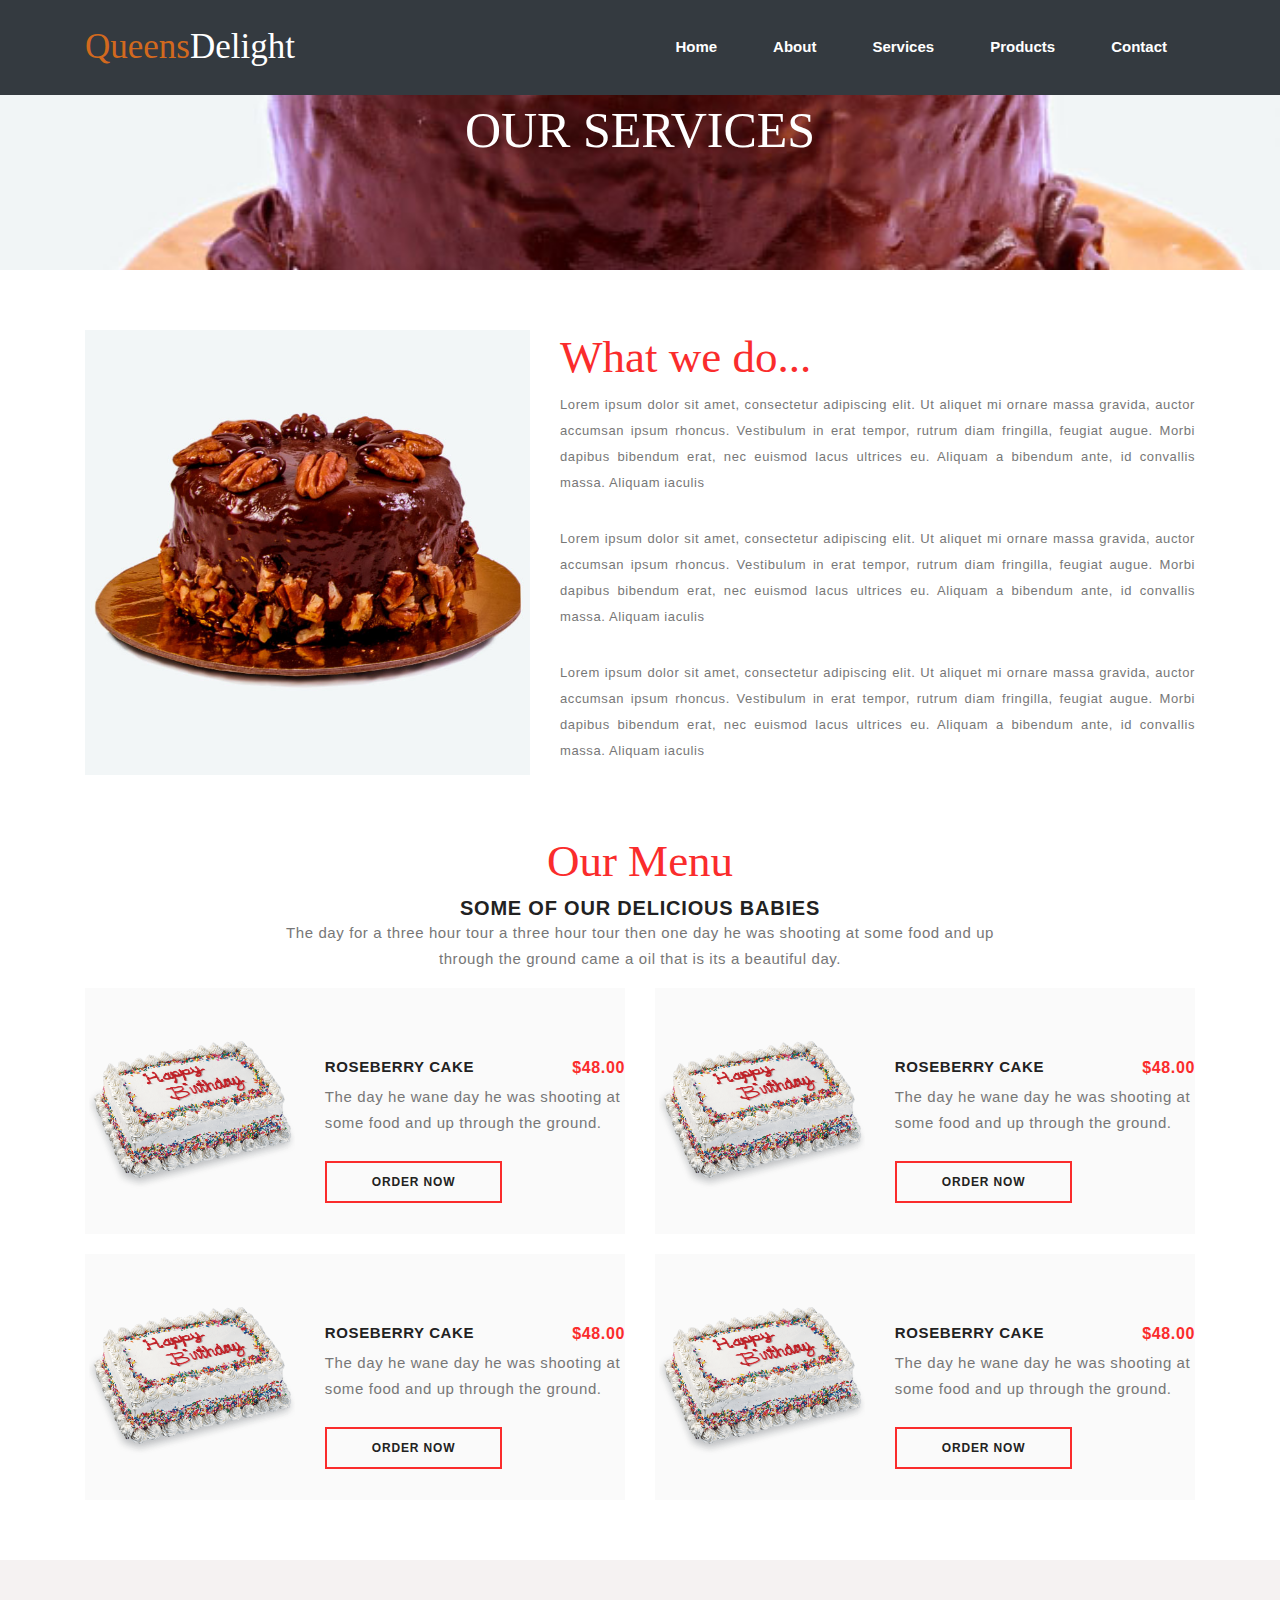
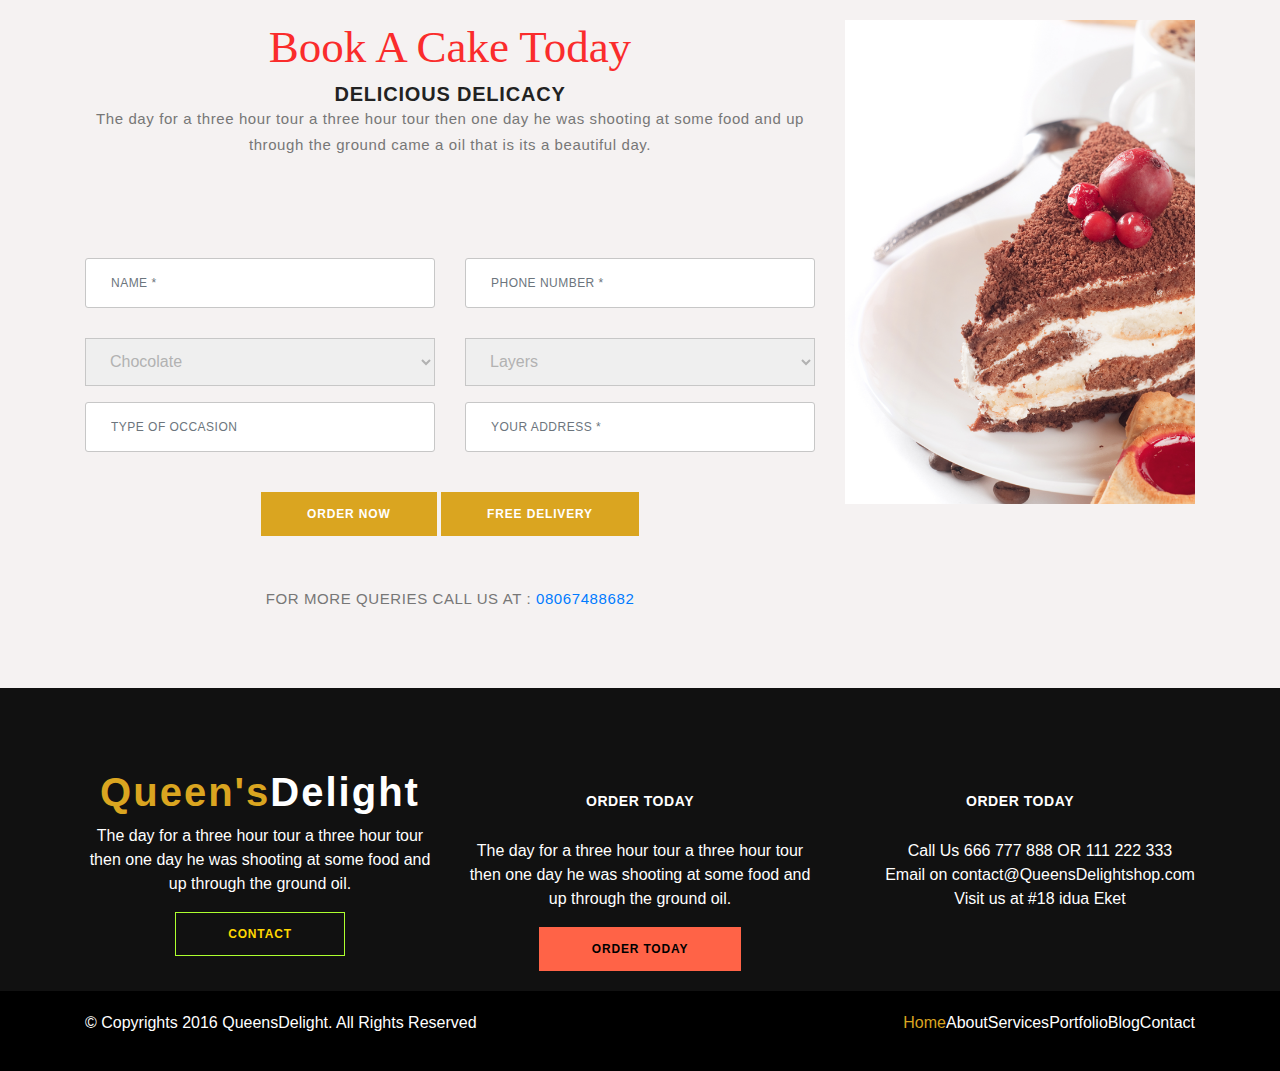
<file: service.html>
<!DOCTYPE html>
<html lang="en">
  <head>
    <meta charset="utf-8">
    <meta http-equiv="X-UA-Compatible" content="IE=edge">
    <meta name="viewport" content="width=device-width, initial-scale=1">
    <title>Queen'sDelight</title>
    <!-- Bootstrap core CSS -->
    <link href="css/bootstrap.css" rel="stylesheet">
    <!-- Custom styles for this template -->
    <link href="css/style.css" rel="stylesheet">
    <link href="css/font-awesome.css" rel="stylesheet">

  </head>

  <body>
      <nav class="navbar navbar-expand-lg navbar-dark bg-dark fixed-top">
        <div class="container">
          <a class="navbar-brand logo" href="index.html"><span>Queens</span>Delight</a>
        <button class="navbar-toggler" type="button" data-toggle="collapse" data-target="#navbarSupportedContent" aria-controls="navbarSupportedContent" aria-expanded="false" aria-label="Toggle navigation">
          <span class="navbar-toggler-icon"></span>
        </button>
      
        <div class="collapse navbar-collapse" id="navbarSupportedContent">
          <ul class="navbar-nav ml-auto ">
            <li class="nav-item active">
              <a class="nav-link" href="index.html">Home <span class="sr-only">(current)</span></a>
            </li>
            <li class="nav-item">
              <a class="nav-link" href="about.html">About</a>
            </li>
            <li class="nav-item">
              <a class="nav-link" href="service.html">Services</a>
            </li>
            <li class="nav-item">
              <a class="nav-link" href="product.html">Products</a>
            </li>
            <li class="nav-item">
              <a class="nav-link" href="contact.html">Contact</a>
            </li>
            
          </ul>
        </div>
        </div>
      </nav>

        <section class="header-background">
            <h1>Our Services </h1>
            
          </section>
  
        <section class="about-section">
          <div class="container">
            <div class="row">
              <div class="col-md-5">
                  <img src="Cakes/petite-cake-1.jpg" alt="delight" class="img-fluid">
              </div>
              <div class="col-md-7">
                <h3>What we do...</h3>
                <p>Lorem ipsum dolor sit amet, consectetur adipiscing elit. Ut aliquet mi ornare massa gravida, auctor accumsan ipsum rhoncus. Vestibulum in erat tempor, rutrum diam fringilla, feugiat augue. Morbi dapibus bibendum erat, nec euismod lacus ultrices eu. Aliquam a bibendum ante, id convallis massa. Aliquam iaculis</p>
  
                <p>Lorem ipsum dolor sit amet, consectetur adipiscing elit. Ut aliquet mi ornare massa gravida, auctor accumsan ipsum rhoncus. Vestibulum in erat tempor, rutrum diam fringilla, feugiat augue. Morbi dapibus bibendum erat, nec euismod lacus ultrices eu. Aliquam a bibendum ante, id convallis massa. Aliquam iaculis</p>
  
                <p>Lorem ipsum dolor sit amet, consectetur adipiscing elit. Ut aliquet mi ornare massa gravida, auctor accumsan ipsum rhoncus. Vestibulum in erat tempor, rutrum diam fringilla, feugiat augue. Morbi dapibus bibendum erat, nec euismod lacus ultrices eu. Aliquam a bibendum ante, id convallis massa. Aliquam iaculis</p>
    
              </div>
            </div>
          </div>
        </section>

        <section class="menu-section">
            <div class="container">
                <h1>Our Menu</h1>
                <h4>Some Of our delicious Babies</h4>
                <p class="centered-p">The day for a three hour tour a three hour tour then one day he was shooting at some food and up through the ground came a oil that is its a beautiful day.</p>
                <div class="row">
                  <div class="col-md-6">
                    <div class="menu-box">
                      <div class="row">
                        <div class="col-md-5 col-4">
                            <img src="Cakes/birthday-cake-rectangle.png" alt="menu" class="img-fluid">
                        </div>
                        <div class="col-md-7 col-8">
                            <h3>ROSEBERRY CAKE <span>$48.00</span></h3>
                            <p>The day he wane day he was shooting at some food and up through the ground.</p>
                            <a href="#" title="Order Now">Order Now</a>
                        </div>
                      </div>
                    </div>
                  </div>
                  <div class="col-md-6">
                      <div class="menu-box">
                        <div class="row">
                          <div class="col-md-5 col-4">
                              <img src="Cakes/birthday-cake-rectangle.png" alt="menu" class="img-fluid">
                          </div>
                          <div class="col-md-7 col-8">
                              <h3>ROSEBERRY CAKE <span>$48.00</span></h3>
                              <p>The day he wane day he was shooting at some food and up through the ground.</p>
                              <a href="#" title="Order Now">Order Now</a>
                          </div>
                        </div>
                      </div>
                  </div>
                  <div class="col-md-6">
                      <div class="menu-box">
                        <div class="row">
                          <div class="col-md-5 col-4">
                              <img src="Cakes/birthday-cake-rectangle.png" alt="menu" class="img-fluid">
                          </div>
                          <div class="col-md-7 col-8">
                              <h3>ROSEBERRY CAKE <span>$48.00</span></h3>
                              <p>The day he wane day he was shooting at some food and up through the ground.</p>
                              <a href="#" title="Order Now">Order Now</a>
                          </div>
                        </div>
                      </div>
                  </div>
                  <div class="col-md-6">
                      <div class="menu-box">
                        <div class="row">
                          <div class="col-md-5 col-4">
                              <img src="Cakes/birthday-cake-rectangle.png" alt="menu" class="img-fluid">
                          </div>
                          <div class="col-md-7 col-8">
                              <h3>ROSEBERRY CAKE <span>$48.00</span></h3>
                              <p>The day he wane day he was shooting at some food and up through the ground.</p>
                              <a href="#" title="Order Now">Order Now</a>
                          </div>
                        </div>
                      </div>
                  </div>
                </div>
            </div>
          </section>

        <section class="call-to-book">
            <div class="container">
              <div class="row">
                <div class="col-md-8">
                    <h1>Book A Cake Today</h1>
                    <h4>Delicious Delicacy</h4>
                    <p>The day for a three hour tour a three hour tour then one day he was shooting at some food and up through the ground came a oil that is its a beautiful day.</p>
    
                    <form class="online-form">
                      <div class="row">
                          <div class="col-md-6 col-sm-6 col-6">
                              <input type="text" class="form-control" placeholder="Name *" required="">
                            </div>
                            <div class="col-md-6 col-sm-6 col-6">
                              <input type="text" class="form-control" placeholder="Phone Number *" required="">
                            </div>
                      </div>

                      <div class="row">
                        <div class="form-group col-md-6 col-sm-6 col-6">
                            <select>
                              <option>Chocolate</option>
                              <option>Vanilla</option>
                              <option>Strawberry</option>
                              <option>Raspberry</option>
                            </select>
                          </div>
  
                          <div class="form-group col-md-6 col-sm-6 col-6">
                              <select>
                                <option>Layers</option>
                                <option>1</option>
                                <option>2</option>
                                <option>3</option>
                              </select>
                            </div>
  
                            <div class="col-md-6 col-sm-6 col-6">
                                <input type="text" class="form-control" placeholder="Type of Occasion" required="">
                              </div>
  
                          <div class="col-md-6 col-sm-6 col-6">
                            <input type="text" class="form-control" placeholder="Your Address *" required="">
                          </div>

                      </div>
                        
                        
                        <a href="#" title="Order Now" class="order-now">Order Now</a>

                        <a href="#" title="Order Now" class="order-now">Free Delivery</a>
                        <p>FOR MORE QUERIES CALL US AT :<a href="tel:08067488682" title="08067488682"> 08067488682</a></p>
                      </form>
                </div>
                <div class="col-md-4">
                    <img src="img/order-online.png" class="img-fluid">
                  </div>
              </div>
            </div>
          </section>

     
      

      

     
      <footer class="main-footer">
          <div class="container">
              <div class="row">
                <div class="col-md-4">
                  <div class="aboutComp">
                    <h1><span>Queen's</span>Delight</h1>
                    <p>The day for a three hour tour a three hour tour then one day he was shooting at some food and up through the ground oil.</p>
                    <a href="contact.html" title="Contact" class="about-links">Contact</a>
                  </div>
                </div>
                <div class="col-md-4">
                  <div class="aboutComp">
                    <h3>Order Today</h3>
                    <p>The day for a three hour tour a three hour tour then one day he was shooting at some food and up through the ground oil.</p>
                    <a href="book.html" title="Contact" class="about-links order">Order Today</a>
                  </div>
                </div>
                <div class="col-md-4">
                  <div class="aboutComp">
                      <h3>Order Today</h3>
                    <ol>
                      <li>Call Us 666 777 888 OR 111 222 333</li>
                      <li>Email on contact@QueensDelightshop.com </li>
                      <li>Visit us at #18 idua Eket</li>
                    </ol>
                    
                    </div>
                </div>
              </div>
          </div>
          <div class="bottom-footer">
              <div class="container">
                  <div class="footer-copyright">
                      <p>© Copyrights 2016 QueensDelight. All Rights Reserved</p>
                    </div>
                    <div class="footer-breadcrumb pull-right">
                      <ol class="breadcrumb">
                        <li title="Home" class="active">Home</li>
                        <li><a title="About Us" href="about.html">About</a></li>							
                        <li><a title="Services" href="services.html">Services</a></li>
                        <li><a title="Portfolio" href="gallery-2.html">Portfolio</a></li>
                        <li><a title="Blog" href="blog.html">Blog</a></li>
                        <li><a title="Contact" href="contact-2.html">Contact</a></li>
                      </ol>
                    </div>
              </div>
          </div>
        </footer>
          
        
       
      
    

    <!-- Bootstrap core JavaScript
    ================================================== -->
    <!-- Placed at the end of the document so the pages load faster -->
    <script src="https://ajax.googleapis.com/ajax/libs/jquery/1.11.1/jquery.min.js"></script>
    <script src="js/bootstrap.js"></script>
    <script src="js/main.js"></script>
  </body>
</html>
</file>
<file: css/style.css>
/* @import url('https://fonts.googleapis.com/css?family=Oswald&display=swap'); */

body{
    margin: 0;
    padding: 0;
    /* font-family: 'Oswald', sans-serif; */
  }
.logo {
  font-family: fantasy;
  font-size: 35px;
}

  .navbar-header h1{
    color: #fff;
  }
  
  .logo span{
    color: chocolate;
  }

  .navbar-nav > li {
    margin: 0 20px;
    padding: 20px 0;
    font-weight: 700;
    font-size: 15px;
  }
  
  .navbar-nav > li > a {
    color: #fff !important;
} 
  .showcase{
    /* background: url('../Cakes/cake-batter-confetti.png') no-repeat; */
    background-position: right;
    background-size: 35%;
    height: auto;
    margin-top: 0;
    padding-top:100px;
    text-transform: uppercase;
    
  }
  
  .showcase h2{
    padding: 20px;
    font-weight: 900;
    margin-top: 60px;
  }
  
  .showcase a{
    background: rgb(250, 44, 44);
    border: 1px solid rgb(250, 44, 44);
    color: #fff;
    font-size: 13px;
    padding: 12px 45px;
    text-decoration: none;
    margin-right: 15px;
    font-weight: 700;
  }

  .showcase a:hover{
    background: #fff;
    color: chocolate;
  }
  
  
  .showcase img{
    border-radius: 50%;
  }
  
  .show-image1{
   margin-top: 70px;
  }
  
  .show-image2{
    margin-top: 150px;
   }
   
  
  
  .about-section{
    margin-top: 0;
    padding-top: 60px;
  }

  .about-img{
    height: 550px;
    margin: auto;
  }

  .about-section h3 {
    color: rgb(250, 44, 44);
    font-family: 'Playball', cursive;
    font-size: 45px;
  }
  
  .about-section a {
    text-decoration: none;
    color: #fff;
  }
  
  .about-section p{
    color: #777;
    font-family: 'Arimo', sans-serif;
    font-size: 13px;
    letter-spacing: 0.6px;
    line-height: 26px;
    margin-bottom: 30px;
    text-align: justify;
  }

  .about-section a{
    background: rgb(250, 44, 44);
    border: 1px solid rgb(250, 44, 44);
    color: #fff;
    font-size: 15px;
    padding: 12px 45px;
    font-weight: 700;
    
  }

  .about-section a:hover{
    background: #fff;
    color: chocolate;
  }
  
  /* .box{
    border: 1px solid #ccc;
    border-radius: 10px;
    
  }  */
   .cake-name{
    text-align: center;
    font-weight: 300;
    background: #ccc;
    padding: 15px 0;
  }
  
  .more-cakes{
    color: #fff;
    text-decoration: none;
  }
  
  .display{
    padding: 30px 0;
    
  }

  .display h3{
    font-size: 45px;
    color: rgb(250, 44, 44);
    text-align: center;
    text-transform: capitalize;
    font-family: cursive;
  }
  
  .display img{
    width: 100%;
    height: 300px;
    margin: 0 auto;
    /* margin: 30px 0; */
  }
  
  .display a{
    text-decoration: none;
  }
  
  .display a:hover{
    color: #fff;
  }
  
  
 .menu-section{
   padding: 40px 0;
 }

 .menu-section h1{
  color: rgb(250, 44, 44);
  font-family: 'Playball', cursive;
  font-size: 45px;
 }

 .menu-section h1, h4,p {
  text-align: center;
 }

 .menu-section h4 {
  color: #222;
  font-family: 'Poppins', sans-serif;
  font-size: 20px;
  font-weight: 700;
  letter-spacing: 0.8px;
  margin-bottom: 0;
  text-transform: uppercase;
  
}

.menu-section .centered-p{
  padding: 0 18%;
  color: #777;
  font-family: 'Arimo', sans-serif;
  font-size: 15px;
  letter-spacing: 0.6px;
  line-height: 26px;
}

.menu-box h3{
  color: #222;
  margin-top: 0;
  font-family: 'Poppins', sans-serif;
  font-weight: 600;
  font-size: 15px;
  letter-spacing: 0.6px;
  text-transform: uppercase;
  word-wrap: break-word;
  padding-top: 50px;
}

.menu-box p{
  text-align: left;
  color: #777;
  font-size: 15px;
  letter-spacing: 0.6px;
  line-height: 26px;
  margin-bottom: 25px;
}

.menu-section .menu-box span {
  color: rgb(250, 44, 44);
  float: right;
  font-size: 16px;
  letter-spacing: 0.64px;
}

.menu-section .menu-box a {
  border: 2px solid rgb(250, 44, 44);
  color: #222;
  display: inline-block;
  font-family: 'Poppins', sans-serif;
  font-size: 12px;
  font-weight: 700;
  padding: 10px 45px;
  letter-spacing: 0.84px;
  text-transform: uppercase;
  text-decoration: none;
}

.menu-box a:hover{
  background: chocolate;
  color: #fff;
}

.menu-section .menu-box {
  background-color: #fafafa;
  border-left: 4px solid #fafafa;
  position: relative;
  margin-bottom: 20px;
  padding: 20px 0;
}

.menu-section .menu-box:hover{
  border-left: 4px solid rgb(250, 44, 44);
  transition: all 1s ease 0s;
}


  
  /* call to book */
  
  .call-to-book{
    padding: 60px 0;
    text-align: center;
    background: #f5f2f2;
  }

  .call-to-book h1{
    font-size: 45px;
    text-align: center;
    color: rgb(250, 44, 44);
    font-family: cursive;
  }
  
  .call-to-book h4 {
    color: #222;
    font-family: 'Poppins', sans-serif;
    font-size: 20px;
    font-weight: 700;
    letter-spacing: 0.8px;
    margin-bottom: 0;
    text-transform: uppercase;
    
  }
  .call-to-book p{
    color: #777;
    font-family: 'Arimo', sans-serif;
    font-size: 15px;
    letter-spacing: 0.6px;
    line-height: 26px;
  }

  .call-to-book form{
    margin-top: 100px;
  }

  .call-to-book .form-control{
    border-radius: 3px;
    border-color: #c7c7c7;
    font-family: 'Arimo', sans-serif;
    font-size: 12px;
    margin-bottom: 30px;
    box-shadow: none;
    padding-bottom: 15px;
    padding-left: 25px;
    padding-top: 15px;
    height: auto;
    letter-spacing: 0.48px;
    text-transform: uppercase;
  }
  
  .call-to-book select{
    height: 48px;
    width: 100%;
    color: #b2b2b2;
    padding: 0 20px;
    border: 1px solid #c7c7c7;
  }

  .call-to-book  a.order-now {
      background-color: goldenrod;
      border: 1px solid goldenrod;
      color: #fff;
      display: inline-block;
      font-size: 12px;
      font-family: 'Poppins', sans-serif;
      font-weight: 700;
      padding: 12px 45px;
      letter-spacing: 0.84px;
      margin-top: 10px;
      margin-bottom: 50px;
      text-decoration: none;
      text-transform: uppercase;
  }

  .call-to-book  a.order-now:hover{
    background-color: #fff;
    border: 1px solid goldenrod;
    color: #000;
  }
  /* contact */
  .contact-section {
    padding-top: 100px;
  }

  .contact-section .title-header h1{
    color: #f88c91;
    font-family: Georgia, 'Times New Roman', Times, serif;
    text-align: left;
    text-transform: capitalize;
    padding: 5px 0;
    font-size: 45px;
  }

  .contact-section .title-header h4 {
    color: #222;
    font-family: 'Poppins', sans-serif;
    text-align: left;
    padding: 30px 0;
    font-size: 20px;
    font-weight: 700;
    letter-spacing: 0.8px;
    margin-bottom: 0;
    text-transform: uppercase;
}

.contact-section .title-header p {
  color: #777;
  font-family: 'Arimo', sans-serif;
  font-size: 15px;
  letter-spacing: 0.6px;
  line-height: 26px;
  text-align: left;
}
  
  .contact-section .form-control {
    padding: 13px 25px;
    height: auto;
    box-shadow: none;
    border-radius: 2px;
    font-weight: 300;
    margin-bottom: 15px;
    outline: none;
  }

  .contact-section form{
    text-align: center;
    padding: 20px 0;
  }

  .contact-section form input[type='submit']{
    color: #fff;
    background: chocolate;
    font-weight: 600;
    padding: 10px 50px;
    text-transform: uppercase;
    border-radius:0;
    border: 1px solid chocolate;
  }

  .alert-msg {
    color: #ccc;
    margin: 10px 18px;
    position: relative;
    text-align: left;
}

.contact-info{
  padding-top: 50px
}

.contact-info h3 {
  font-weight: 700;
  text-align: center;
}

.contact-info p {
  color: #777;
  font-family:  sans-serif;
  font-size: 15px;
  letter-spacing: 0.6px;
  margin-bottom: 8px;
}
  
  /* footer */
  footer{
    background: #111;
    padding-top: 60px;
  }
  footer .aboutComp{
    text-align: center;
    color: #fff ;
    padding: 20px 0;
  }

  .aboutComp li{
    list-style: none;
  }

  footer .aboutComp h1{
    font-weight: bold;
    font-family: Impact, Haettenschweiler, 'Arial Narrow Bold', sans-serif;
    letter-spacing: 2px;
    text-align: center;
  }

  footer .aboutComp span {
    color: goldenrod
  }

  .aboutComp .about-links{
    color:gold;
    display: inline-block;
    font-size: 12px;
    font-family: 'Poppins', sans-serif;
    font-weight: 600;
    letter-spacing: 0.84px;
    padding: 12px 52px;
    border: 1px solid greenyellow;
    text-decoration: none;
    text-transform: uppercase;
  }

  .aboutComp h3{
    color: #fff;
    font-family: 'Poppins', sans-serif;
    font-weight: 600;
    font-size: 14px;
    letter-spacing: 0.56px;
    text-transform: uppercase;
    margin-top: 25px;
    margin-bottom: 30px;
  }

  .aboutComp .order{
    background: tomato;
    color: #000;
    border: 1px solid tomato
  }

  .bottom-footer {
    background: #000;
    color: #fff;
    padding: 20px;
  }

  .bottom-footer .footer-copyright{
    display: inline-block;
  }
  
  .bottom-footer .footer-copyright p{
    text-align: left;
    
  }

  .bottom-footer .breadcrumb {
    background-color: transparent;
    margin-bottom: 0;
    padding: 0;
}

.breadcrumb a{
  list-style: none;
  text-decoration: none;
  color: #fff;
}

.breadcrumb .active{
  color: goldenrod;
}
  
  /* about page */

  .header-background {
    background: url('../Cakes/petite-cake-3.jpg') no-repeat;
    background-position: center;
    background-size: cover;
    height: 200px;
    text-align: center;
    text-transform: uppercase;
    font-family: fantasy;
    color: #fff;
    margin-top: 70px;
    margin-bottom: 0; 
    padding: 30px 0;

  }

  .header-background h1{
    font-size: 50px;
  }

  .mission-vision h4{
    text-align: left;
    font-size: 24px;
    letter-spacing: 2px;
    color: chocolate;
    font-weight: 900;
  }
  
  .team-section{
    padding: 30px 0;
    margin: 60px 0;
  }
  .member{
    padding: 20px 0;
  }
  
  .member .member-details{
    position: absolute;
    top: 10px;
    left: -10px;
    right: 10px;
    bottom: -2px;
    background: #fff;
    text-align:center;
    transform: scale(.5);
    visibility: hidden;
    transition: .5s;
  }

  .member .imgbox img{
    margin: 20px 10%;
  }

  .member .member-details{
    width: 80%;
    margin: 40px;
  }

  .member:hover .member-details{
    transform: scale(1);
    visibility: visible;
  }

  .member .member-details .content{
    position: absolute;
    top: 50%;
    left: 50%;
    transform: translate(-50%, -50%);
    width: 100%;
  }

  .member .member-details .content h1{
    position: relative;
    margin: 0;
    padding: 0;
    font-size: 20px;
    color: chocolate;
    text-transform: uppercase;
  
  }

  .member .member-details .content h1 span{
    font-size: 16px;
    color: #999;
  }

  .member .member-details .content h1:before {
    content: "";
    position: absolute;
    bottom: -10px;
    width: 50px;
    height: 2px;
    color: #f00;
    left: 50%;
    transform: translate(-50%);
  }

  .member .member-details .content ul{
    position: relative;
    display: flex;
    padding: 0;
    width: 70%;
    margin: 30px auto 0;
    transform: translateY(100px);
    opacity: 0 ;
    transition: .5s;
  }

  .member:hover .member-details .content ul{
    opacity: 1;
    transform: translateY(0px);
  }

  .member .member-details .content ul li{
    list-style: none;
    width: 25%;
    text-align: center;
  }

  .member .member-details .content ul li a{
    display: block;
    color: chocolate;
    width: 36px;
    height: 36px;
    line-height: 36px;
    border: 1px solid chocolate;
    border-radius: 50%;

  }

  .member .member-details .content ul li a:hover{
    background: chocolate;
    color: #fff;
    border: 1px solid chocolate;
  }
  
  /* service */
  
  .service-section{
    margin: 40px;
  }
  .service-section img{
    height: 400px;
    padding: 20px 0;
  }
  
  
  /* product */
  
  .product-section{
    padding: 60px 0;
  }
  
 .product-gallery .prod-details{
   position: absolute;
   top: 20px;
   bottom: 20px;
   left: 20px;
   right: 20px;
   background: firebrick;
   color: #fff;
   text-align: center;
   visibility: hidden;
   transform: scale(.5);
   width: 70%;
   margin: 40px auto;
   opacity: 1;
 }

 .product-gallery:hover .prod-details {
  transform: rotate(360deg);
  transition: all ease 3s;
  visibility: visible;
  opacity: 0.8;
  width: 50%;
 }

 .product-gallery .prod-details .content{
   position: absolute;
   top:50%;
   left: 50%;
   transform: translate(-50%, -50%);
   width: 100%;
 }

 .product-gallery .prod-details .content h3{
   position: relative;
   margin: 0;
   padding: 0;
   font-size: 20px;
   color: #fff;
   text-transform: uppercase;
   padding: 10px 0;
 }

 .product-gallery .prod-details .content h3:before{
   content: "";
   position: absolute;
   bottom: 1px;
   width: 50px;
   height: 3px;
   background: chocolate;
   left: 40%;
   
 }

 .gallery-header, .gallery-header h3 {
   text-align: center;
   font-size: 30px;
   font-style: italic;
   color: chocolate;
   font-weight: 900;
 }
  
  /* booking */
  
  .booking-section {
    margin: 60px 0;
    background: url('../Cakes/cake-batter-confetti.png') no-repeat; 
    background-position: right;
    background-size: 30%;
    
  }
  .booking-form{
    border: 3px solid rgb(255, 187, 0);
    background: rgb(63, 205, 198);
    box-shadow: 3px rgb(197, 7, 7);
    border-radius: 10px;
    padding: 20px;
  }
  
  .booking-form input{
    width:100%;
    padding: 4px;
    margin: 5px 0;
    border-radius: 4px;
    box-shadow: none;
  }
  
  .booking-form select{
    border-radius: 4px;
  }
  
  .inline-box {
    width: 30%;
    float: left;
    margin: 20px 0;
  }
  
  .error{
    color: red;
    text-align: center;
    font-size: 20px;
  }
</file>
